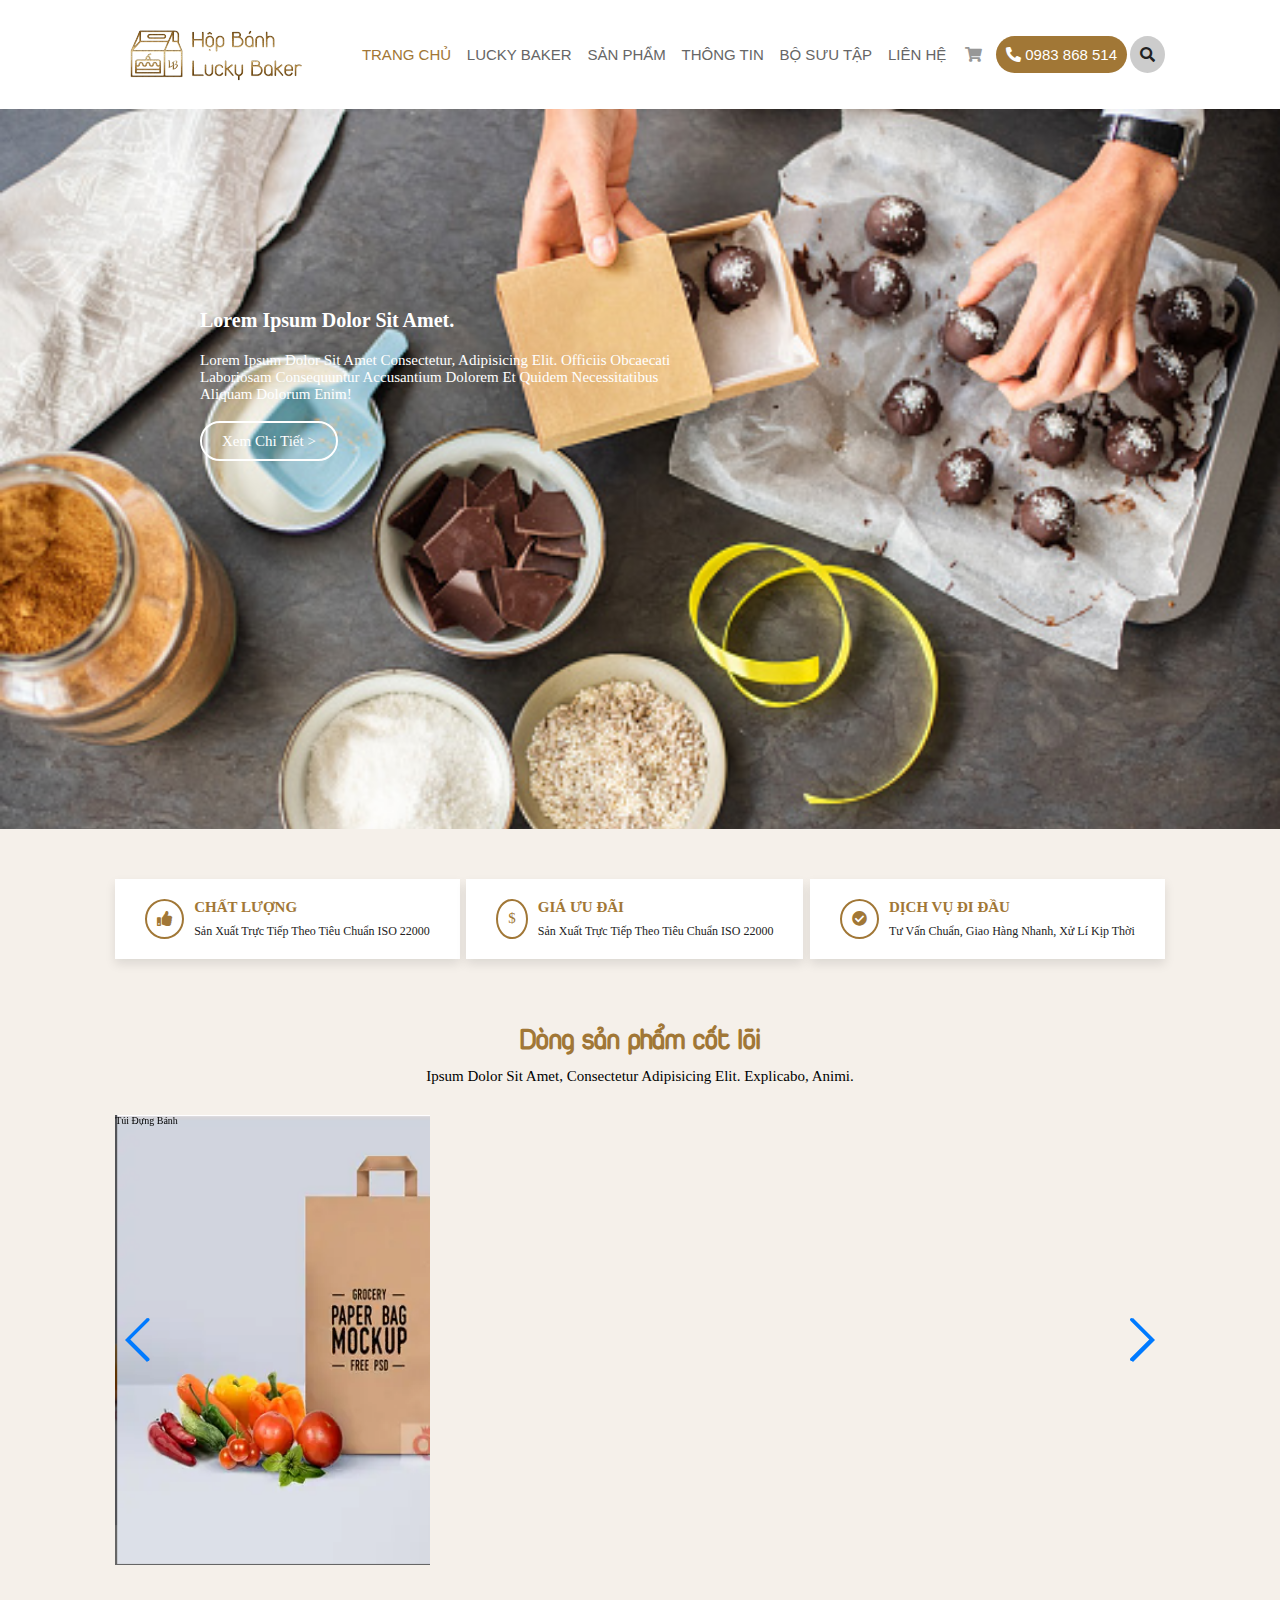
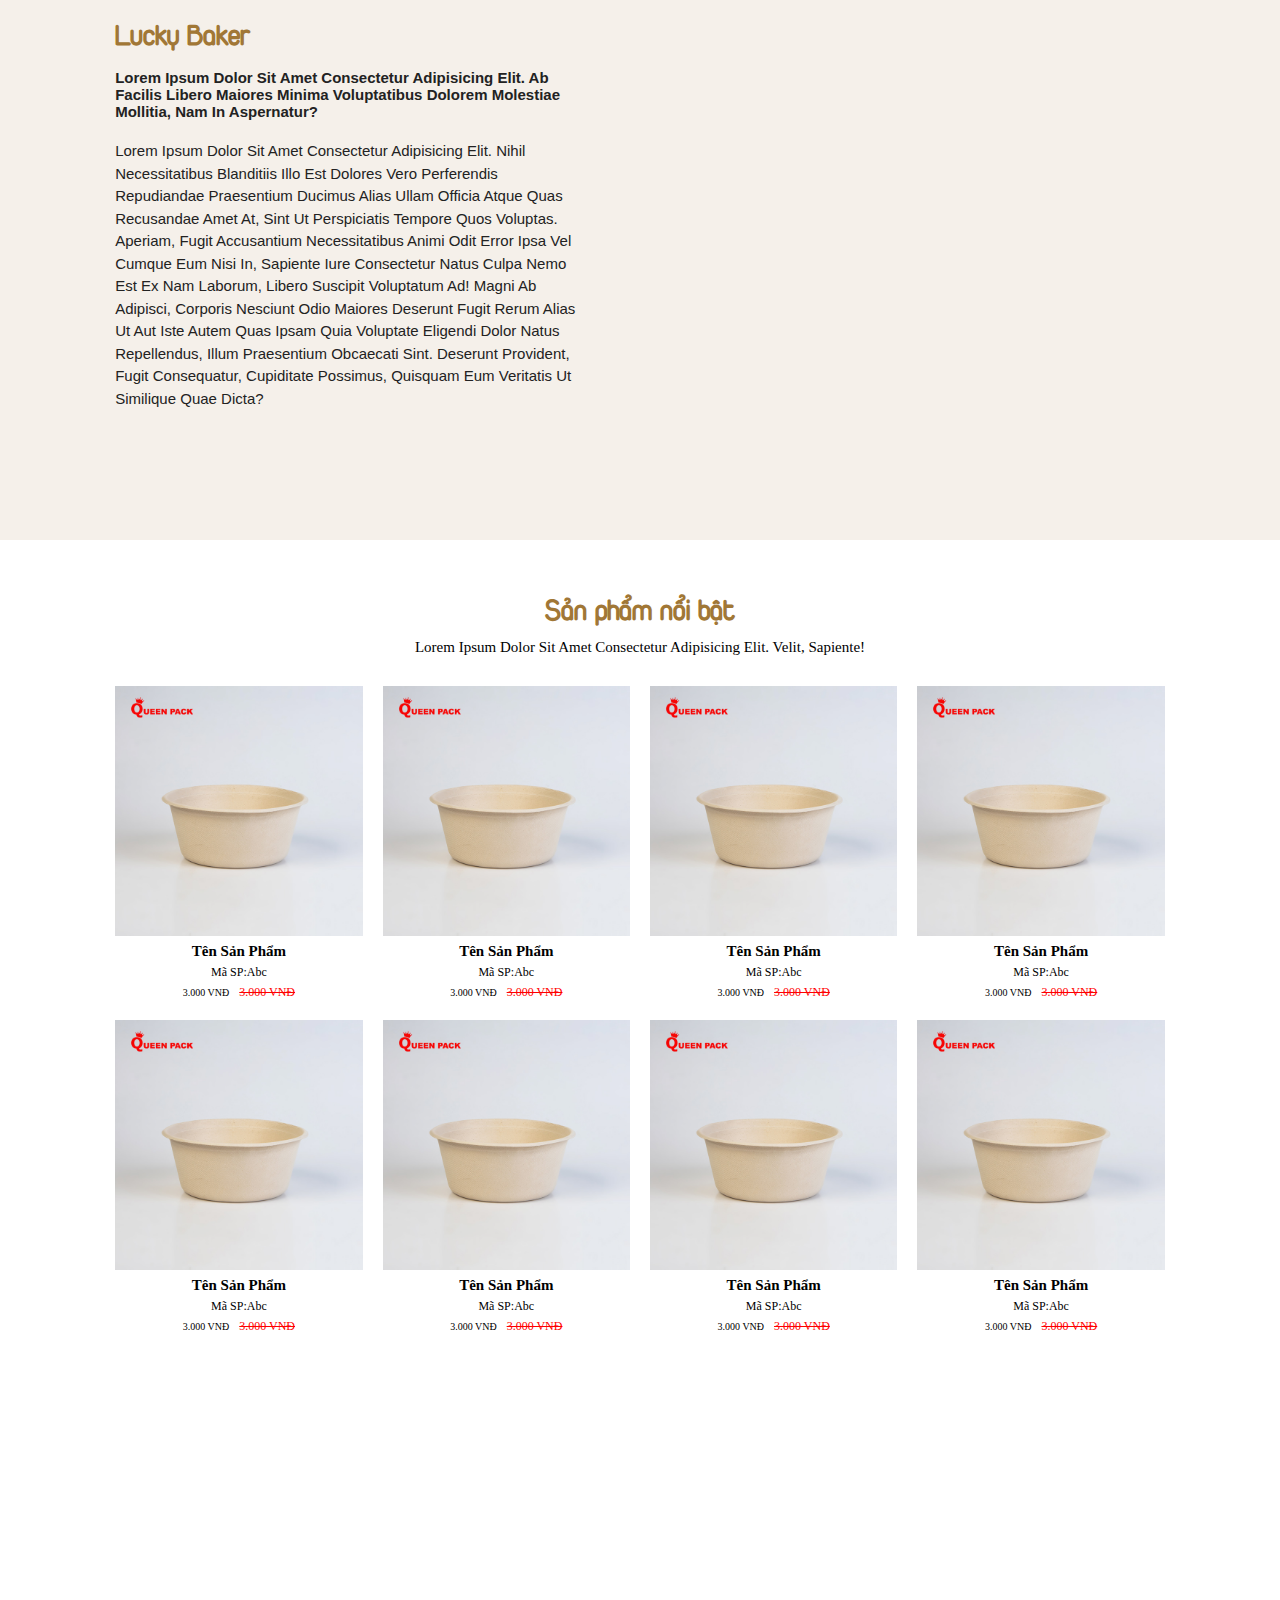
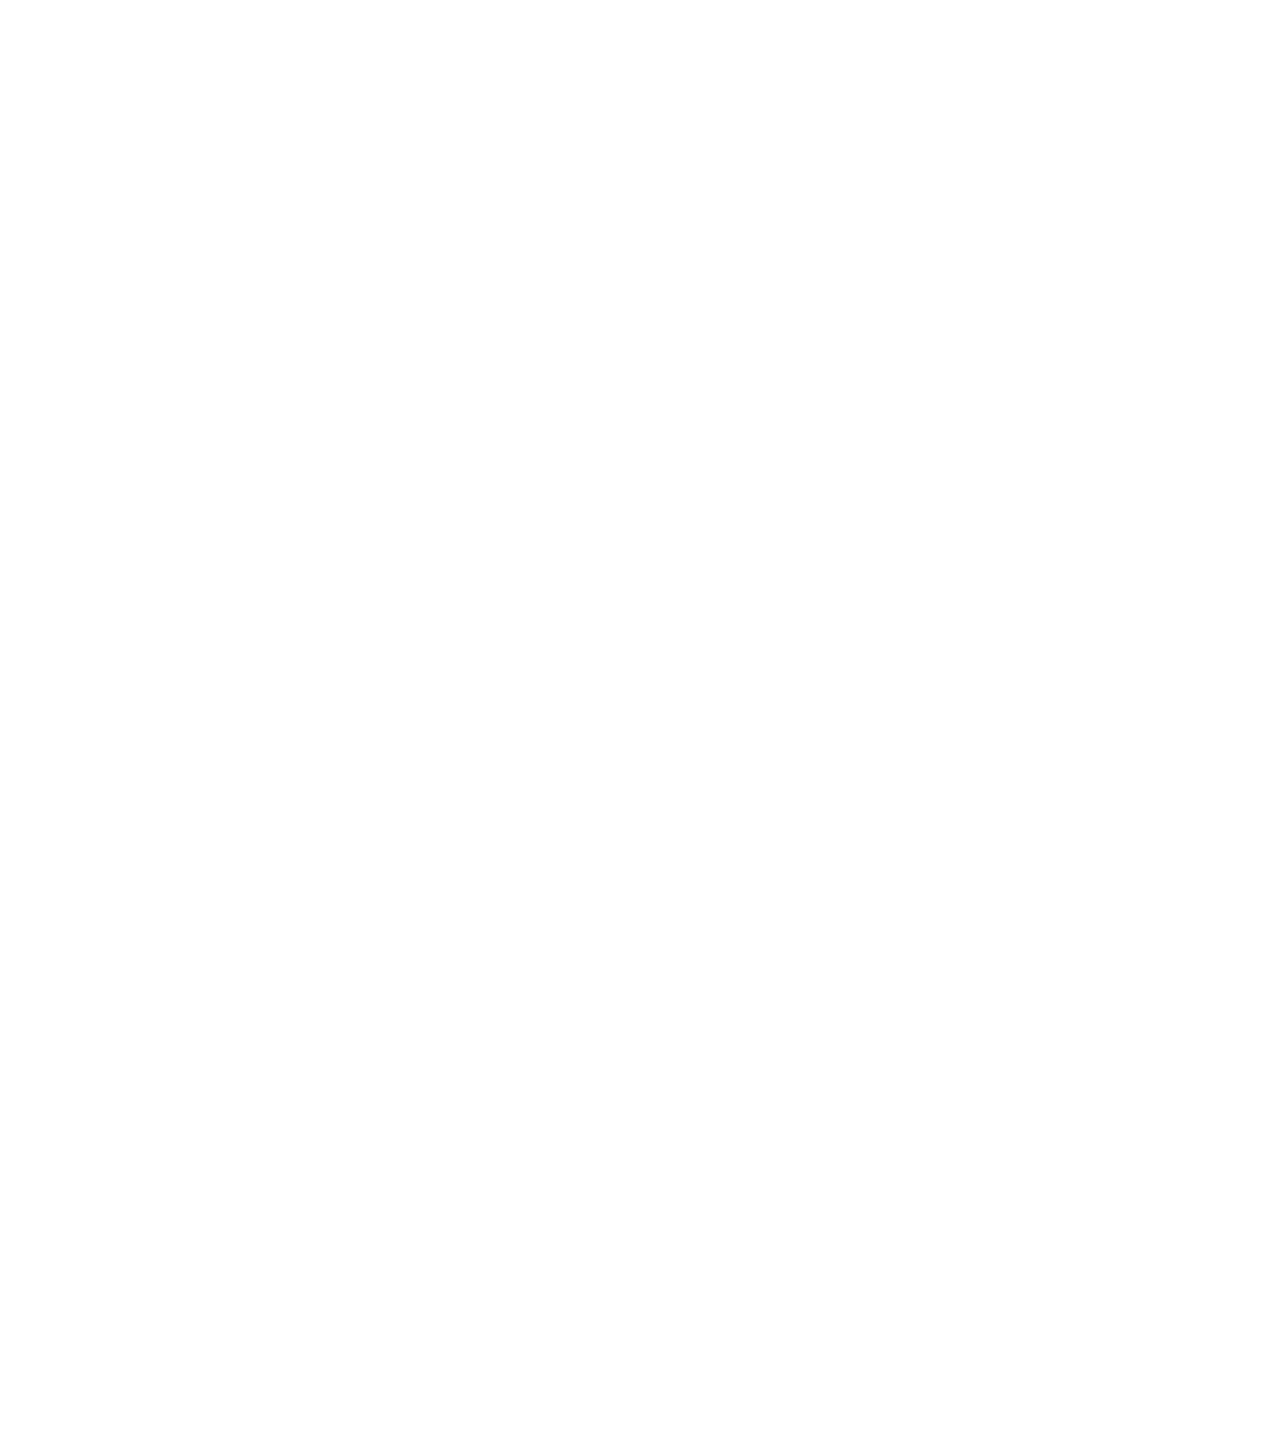
<file: templates/index.html>
<!DOCTYPE html>
<html>

<head>
  <meta charset="utf-8" />
  <title>Hộp bánh Baker Lucky</title>
  <meta name="viewport"
    content="width=device-width, initial-scale=1.0, minimum-scale=1.0, maximum-scale=2.0, user-scalable=yes" />
  <meta name="theme-color" content="#0099ff" />
  <meta http-equiv="Content-Language" content="VN" />
  <meta name="description" content="Hoàng Long" />
  <meta name="keywords" content="" />
  <meta property="og:url" name="og:url" content="" data-app />
  <meta property="og:type" name="og:type" content="website" data-app />
  <meta property="og:description" name="og:description" content="Hoàng Long" data-app />
  <meta property="og:title" name="og:title" content="Hoàng Long" data-app />
  <meta property="og:image" name="og:image" content="http://tonvietphap.24h.co/uploaded/logo/logo.png" data-app />

  <link href="/favicon.png" rel="shortcut icon" />

  <link rel="stylesheet" type="text/css" href="/css/style.css?t=2" />
  <link rel="stylesheet" href="https://unpkg.com/swiper@8/swiper-bundle.min.css" />
  <link rel="stylesheet" type="text/css" href="/css/grid.css" />
  <link rel="stylesheet" type="text/css" href="/css/responsive.css" />
  <link rel="stylesheet" type="text/css" href="/css/swiper.css" />

  <link rel="stylesheet" type="text/css" href="/css/font.css" />
  <link rel="stylesheet" type="text/css" href="/css/fontawesome-5.12.1/css/all.min.css" />
  <link rel="stylesheet" type="text/css" href="/css/jquery.mmenu.all.css" />
  <link rel="stylesheet" href="/css/jquery-ui.css" />
  <script src="/js/jquery-1.10.1.min.js"></script>
  <script src="/js/swiper.min.js"></script>

  <script src="/js/script.js"></script>
  <script src="/js/jquery-ui.min.js"></script>
  <script src="/js/jquery.form.min.js"></script>
  <script src="/js/jquery.mmenu.min.all.js"></script>
</head>

<body>

  <!-- header pc -->
  <section class="header">

    <a href="#" class="logo"><img src="/images/logo.PNG" alt=""></a>

    <nav class="navbar">
      <a href="#home" style="color: #a17736;">Trang chủ</a>
      <a href="#about">Lucky baker</a>
      <a href="#product">Sản phẩm</a>
      <a href="#info">Thông tin</a>
      <a href="#collection">Bộ sưu tập</a>
      <a href="#contact">Liên hệ</a>
    </nav>
    <div class="icon-phone-search">
      <a href="#" class="shopping-cart">
        <i class="fas fa-shopping-cart"></i>
      </a>
      <a href="#" class="phone"><i class="fas fa-phone-alt"></i> 0983 868 514</a>
      <a href="#" class="search"><i class="fas fa-search"></i></a>
    </div>
    <div id="menu-btn" class="fas fa-bars"></div>
  </section>
  <!-- end header pc -->

  <!-- trang chủ section start -->

  <section id="home" class="home">

    <div class="slide" style="background: url(/uploaded/slide_baker.jpg) no-repeat;">
      <div class="content">
        <h3>Lorem ipsum dolor sit amet.</h3>
        <span>Lorem ipsum dolor sit amet consectetur, adipisicing elit. Officiis obcaecati laboriosam consequuntur
          accusantium dolorem et quidem necessitatibus aliquam dolorum enim!</span>
        <div class="c30"></div>
        <div class="home-button">
          <a href="#" class="btn">Xem chi tiết ></a>
        </div>
      </div>
    </div>

  </section>
    <!-- trang chủ section ends -->

  <!-- about section start  -->

  <section id="about" class="about">
    <div class="vote">
      <div class="box">
        <div class="icon">
          <i class="fas fa-thumbs-up"></i>
        </div>
        <div class="content">
          <h3>Chất lượng</h3>
          <span>Sản xuất trực tiếp theo tiêu chuẩn ISO 22000</span>
        </div>
      </div>

      <div class="box">
        <div class="icon">
          <i class="fal fa-usd-circle"  >$</i>
        </div>
        <div class="content">
          <h3>Giá ưu đãi</h3>
          <span>Sản xuất trực tiếp theo tiêu chuẩn ISO 22000</span>
        </div>
      </div>

      <div class="box">
        <div class="icon">
          <i class="fas fa-check-circle"></i>
        </div>
        <div class="content">
          <h3>Dịch vụ đi đầu</h3>
          <span>Tư vấn chuẩn, giao hàng nhanh, xử lí kịp thời</span>
        </div>
      </div>
    </div>

    <div class="c30"></div>
    <div class="c30"></div>
    <div class="product-main">
      <div class="heading">
        <h3>Dòng sản phẩm cốt lõi</h3>
        <span>Ipsum dolor sit amet, consectetur adipisicing elit. Explicabo, animi.</span>
      </div>
      <div class="c30"></div>
      <div class="swiper about-slider">
        <div class="swiper-wrapper">
          <div class="swiper-slide slide">
            <div class="image" style="background: url(/uploaded/about-1.PNG) no-repeat;">
              <span>Túi đựng bánh</span>
            </div>
          </div>

          <div class="swiper-slide slide">
            <div class="image" style="background: url(/uploaded/about-2.PNG) no-repeat;">
              <span>Túi đựng bánh</span>
            </div>
          </div>

          <div class="swiper-slide slide">
            <div class="image" style="background: url(/uploaded/about-3.PNG) no-repeat;">
              <span>Túi đựng bánh</span>
            </div>
          </div>

        </div>
        <div class="swiper-button-next"></div>
        <div class="swiper-button-prev"></div>
      </div>
    </div>

    <div class="c50"></div>
    <div class="lucky-baker">
      <div class="content">
        <h1>Lucky baker</h1>
        <h3>Lorem ipsum dolor sit amet consectetur adipisicing elit. Ab facilis libero maiores minima voluptatibus dolorem molestiae mollitia, nam in aspernatur?</h3>
        <span>Lorem ipsum dolor sit amet consectetur adipisicing elit. Nihil necessitatibus blanditiis illo est dolores vero perferendis repudiandae praesentium ducimus alias ullam officia atque quas recusandae amet at, sint ut perspiciatis tempore quos voluptas. Aperiam, fugit accusantium necessitatibus animi odit error ipsa vel cumque eum nisi in, sapiente iure consectetur natus culpa nemo est ex nam laborum, libero suscipit voluptatum ad! Magni ab adipisci, corporis nesciunt odio maiores deserunt fugit rerum alias ut aut iste autem quas ipsam quia voluptate eligendi dolor natus repellendus, illum praesentium obcaecati sint. Deserunt provident, fugit consequatur, cupiditate possimus, quisquam eum veritatis ut similique quae dicta?</span>
      </div>
      <div class="video">
        <iframe width="560" height="370" src="https://www.youtube.com/embed/4b0EuqTph8w" title="YouTube video player" frameborder="0" allow="accelerometer; autoplay; clipboard-write; encrypted-media; gyroscope; picture-in-picture" allowfullscreen></iframe>
      </div>
    </div>
    <div class="c50"></div>
    <div class="c30"></div>
  </section>

  <!-- about section end -->

<!-- product section start -->

<section id="product" class="product">
  <div class="heading">
    <h3>Sản phẩm nổi bật</h3>
    <span>Lorem ipsum dolor sit amet consectetur adipisicing elit. Velit, sapiente!</span>
  </div>
  <div class="c30"></div>
  <div class="product-container">
    <div class="box">
        <img src="/uploaded/to-ba-mia-850ml-QP-MB-8501.jpg" alt="">
      <div class="content">
        <h3>Tên sản phẩm</h3>
        <span>Mã SP:abc</span>
      </div>
      <div class="price">
        <p>3.000 VNĐ</p>
        <span>3.000 VNĐ</span>
      </div>
    </div>

    <div class="box">
      <img src="/uploaded/to-ba-mia-850ml-QP-MB-8501.jpg" alt="">
    <div class="content">
      <h3>Tên sản phẩm</h3>
      <span>Mã SP:abc</span>
    </div>
    <div class="price">
      <p>3.000 VNĐ</p>
      <span>3.000 VNĐ</span>
    </div>
  </div>

  <div class="box">
    <img src="/uploaded/to-ba-mia-850ml-QP-MB-8501.jpg" alt="">
  <div class="content">
    <h3>Tên sản phẩm</h3>
    <span>Mã SP:abc</span>
  </div>
  <div class="price">
    <p>3.000 VNĐ</p>
    <span>3.000 VNĐ</span>
  </div>
</div>

<div class="box">
  <img src="/uploaded/to-ba-mia-850ml-QP-MB-8501.jpg" alt="">
<div class="content">
  <h3>Tên sản phẩm</h3>
  <span>Mã SP:abc</span>
</div>
<div class="price">
  <p>3.000 VNĐ</p>
  <span>3.000 VNĐ</span>
</div>
</div>

<div class="box">
  <img src="/uploaded/to-ba-mia-850ml-QP-MB-8501.jpg" alt="">
<div class="content">
  <h3>Tên sản phẩm</h3>
  <span>Mã SP:abc</span>
</div>
<div class="price">
  <p>3.000 VNĐ</p>
  <span>3.000 VNĐ</span>
</div>
</div>

<div class="box">
  <img src="/uploaded/to-ba-mia-850ml-QP-MB-8501.jpg" alt="">
<div class="content">
  <h3>Tên sản phẩm</h3>
  <span>Mã SP:abc</span>
</div>
<div class="price">
  <p>3.000 VNĐ</p>
  <span>3.000 VNĐ</span>
</div>
</div>

<div class="box">
  <img src="/uploaded/to-ba-mia-850ml-QP-MB-8501.jpg" alt="">
<div class="content">
  <h3>Tên sản phẩm</h3>
  <span>Mã SP:abc</span>
</div>
<div class="price">
  <p>3.000 VNĐ</p>
  <span>3.000 VNĐ</span>
</div>
</div>

<div class="box">
  <img src="/uploaded/to-ba-mia-850ml-QP-MB-8501.jpg" alt="">
<div class="content">
  <h3>Tên sản phẩm</h3>
  <span>Mã SP:abc</span>
</div>
<div class="price">
  <p>3.000 VNĐ</p>
  <span>3.000 VNĐ</span>
</div>
</div>
  </div>
</section>





<!-- product section end -->




















  <script src="https://unpkg.com/swiper@8/swiper-bundle.min.js"></script>
  <link rel="stylesheet" href="/css/jquery.fancybox.css" />
  <script src="/js/script.js"></script>
  <link rel="stylesheet" href="/css/hover.css" />






</body>

</html>
</file>
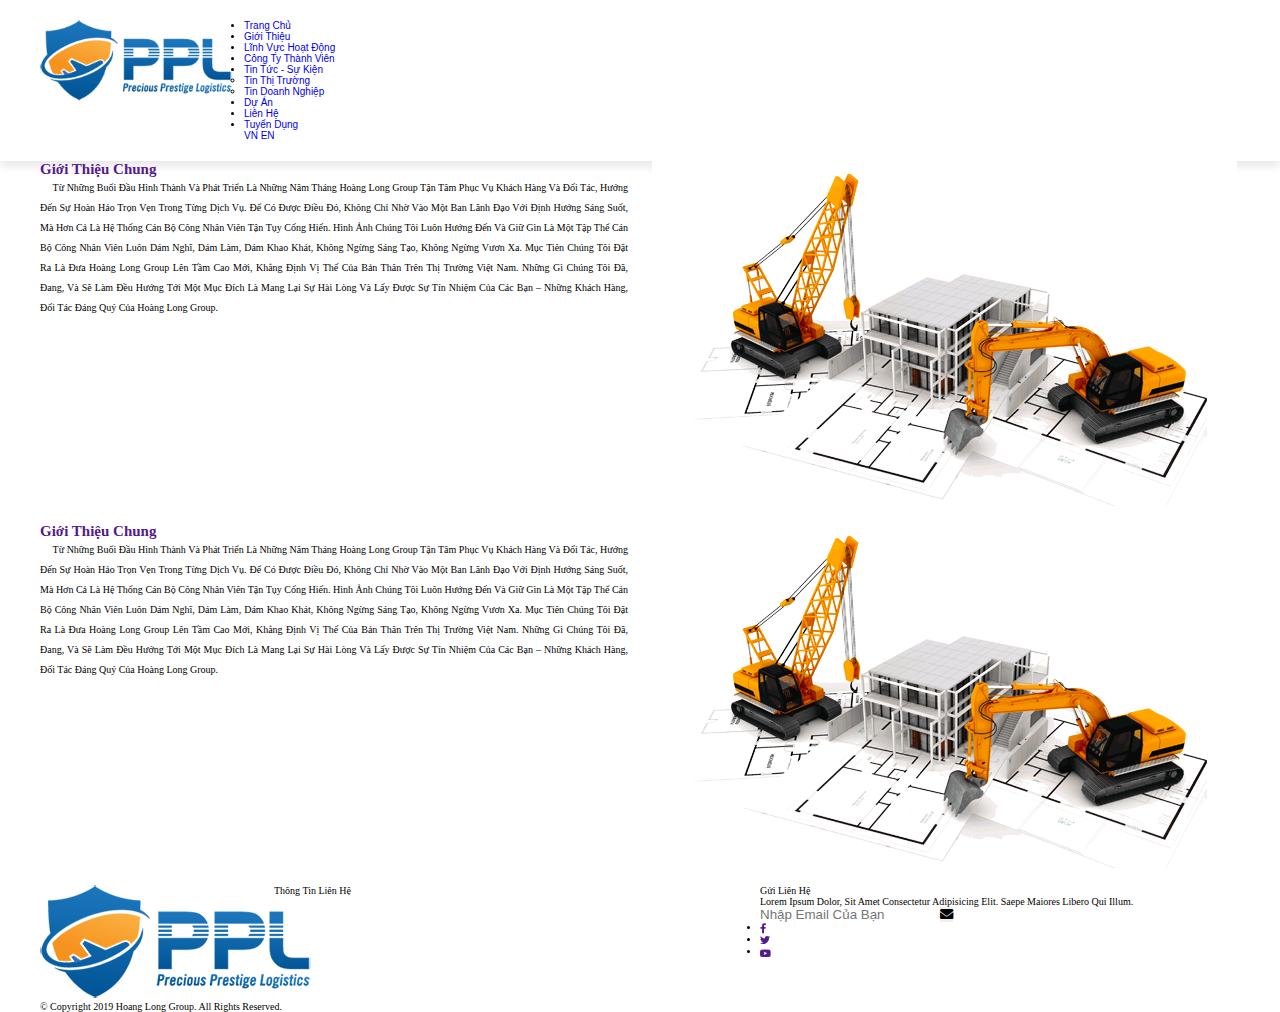
<file: templates/info.html>
<!DOCTYPE html>
<html>

<head>
<meta charset="utf-8" />
<title>Hoàng Long</title>
<meta name="viewport"
   content="width=device-width, initial-scale=1.0, minimum-scale=1.0, maximum-scale=2.0, user-scalable=yes" />
<meta name="theme-color" content="#0099ff" />
<meta http-equiv="Content-Language" content="VN" />
<meta name="description" content="Hoàng Long" />
<meta name="keywords" content="" />
<meta property="og:url" name="og:url" content="" data-app />
<meta property="og:type" name="og:type" content="website" data-app />
<meta property="og:description" name="og:description" content="Hoàng Long" data-app />
<meta property="og:title" name="og:title" content="Hoàng Long" data-app />
<meta property="og:image" name="og:image" content="http://tonvietphap.24h.co/uploaded/logo/logo.png" data-app />

<link href="/favicon.png" rel="shortcut icon" />

<link rel="stylesheet" type="text/css" href="/css/style.css?t=2" />

<link rel="stylesheet" type="text/css" href="/css/grid.css" />
<link rel="stylesheet" type="text/css" href="/css/responsive.css" />
<link rel="stylesheet" type="text/css" href="/css/swiper.css" />

<link rel="stylesheet" type="text/css" href="/css/font.css" />
<link rel="stylesheet" type="text/css" href="/css/fontawesome-5.12.1/css/all.min.css" />
<link rel="stylesheet" type="text/css" href="/css/jquery.mmenu.all.css" />
<link rel="stylesheet" href="/css/jquery-ui.css" />
<script src="/js/jquery-1.10.1.min.js"></script>
<script src="/js/swiper.min.js"></script>

<script src="/js/script.js"></script>
<script src="/js/jquery-ui.min.js"></script>
<script src="/js/jquery.form.min.js"></script>
<script src="/js/jquery.mmenu.min.all.js"></script>
</head>

<body>



<div id="page">





   <!-- header pc -->
   <header class="header hide-on-pad hide-on-tab">
   <div class="grid">

      <div class="flex-container flex-space-between">
         <div class="cell-2-12 flex_align">
         <div class="logo">
            <a href="/">
               <img src="/uploaded/logo/logo.png" alt="LogoSite"
               style="max-width:100%; margin:0 auto"></a>
         </div>
         </div>

         <div class="cell-10-12 flex_align--end">


         <div class="menubar">
            <ul class="nav  hide-on-mobile">


               <li class=" "> <a href="/" class=""><span style="background-image:url()">Trang chủ  </span></a>
               
               
               
               
                  
                  
                  
               </li>
               <li class=" "> <a href="/gioi-thieu/" class=""><span style="background-image:url()">Giới thiệu </span></a>
               
               
               
               
                  <ul class="submnu1" style="display: none;">
                     <li class=""><a href="/gioi-thieu-chung-1/">Giới thiệu chung</a>
                     </li>
                     <li class=""><a href="/chien-luoc-phat-trien/">Chiến lược phát triển</a>
                     </li>
                     <li class=""><a href="/van-hoa-doanh-nghiep/">Văn hoá doanh nghiệp</a>
                     </li>
                     <li class=""><a href="/co-cau-to-chuc/">Cơ cấu tổ chức</a>
                     </li>
                     <li class=""><a href="/ban-lanh-dao/">Ban lãnh đạo</a>
                     </li>
                  </ul>
                  
                  
                  
               </li>
               <li class=" "> <a href="/linh-vuc-hoat-dong/" class=""><span style="background-image:url()">Lĩnh vực hoạt động </span></a>
               
               
               
               
                  <ul class="submnu1" style="display: none;">
                     <li class=""><a href="/phat-trien-dien-nang/">Phát triển điện năng</a>
                     </li>
                     <li class=""><a href="/dau-tu-bat-dong-san/">Đầu tư Bất động sản</a>
                     </li>
                     <li class=""><a href="/dich-vu-khach-san/">Dịch vụ khách sạn</a>
                     </li>
                  </ul>
                  
                  
                  
               </li>
               <li class=""> <a href="/cong-ty-thanh-vien/" class=""><span style="background-image:url()">Công ty thành viên </span></a>
               
               
               
               
                  
                  
                  
               </li>
               <li class=" "> <a href="/tin-tuc-su-kien/" class=""><span style="background-image:url()">Tin tức - Sự kiện </span></a>
               
               
               
               
                  <ul class="submnu1">
                     <li class=""><a href="/tin-thi-truong/">Tin thị trường</a>
                     </li>
                     <li class=""><a href="/tin-doanh-nghiep/">Tin doanh nghiệp</a>
                     </li>
                  </ul>
                  
                  
                  
               </li>
               <li class=" "> <a href="/du-an-dau-tu/" class=""><span style="background-image:url()">Dự án </span></a>
               
               
               
               
                  <ul class="submnu1" style="display: none;">
                     <li class=""><a href="/du-an-da-thuc-hien/">Dự án đã thực hiện</a>
                     </li>
                     <li class=""><a href="/du-an-dau-tu-1/">Dự án đầu tư</a>
                     </li>
                     <li class=""><a href="/du-an-dang-thuc-hien/">Dự án đang thực hiện</a>
                     </li>
                  </ul>
                  
                  
                  
               </li>
               <li class=" "> <a href="/lien-he/" class=""><span style="background-image:url()">Liên hệ </span></a>
               
               
               
               
                  
                  
                  
               </li>
               <li class=""> <a href="/tuyen-dung-1/" class=""><span style="background-image:url()">Tuyển dụng </span></a>
               
               
               
               
                  
                  
                  
               </li>
               </ul>

            <div class="c"></div>
         </div>


         <div class="lang">
            <a href="/" class="vi">VN</a>
            <a href="/en/" class="en">EN</a>
         </div>

         </div>
      </div>
   </div>
   <div class="c"></div>
   </header>
   <!-- end header pc -->
   









   <!-- content -->
   <div class="content">
      <div class="info-wrapper">

         <div class="info-count">
            <div class="grid">
               <div class="flex-container">
                  <div class="cell-1-2 tab-cell-1-1">
                     <h2 class="info-title">
                        <a href="">Giới thiệu chung</a>
                     </h2>

                     <div class="intro-cat-page">
                        <div style="text-align: justify;"><span style="line-height:2;">&nbsp; &nbsp; &nbsp;Từ những buổi đầu hình thành và phát triển là những năm tháng Hoàng Long Group tận tâm phục vụ khách hàng và đối tác, hướng đến sự hoàn hảo trọn vẹn trong từng dịch vụ. Để có được điều đó, không chỉ nhờ vào một Ban lãnh đạo với định hướng sáng suốt, mà hơn cả là hệ thống cán bộ công nhân viên tận tụy cống hiến. Hình ảnh chúng tôi luôn hướng đến và giữ gìn là một tập thể cán bộ công nhân viên luôn dám nghĩ, dám làm, dám khao khát, không ngừng sáng tạo, không ngừng vươn xa. Mục tiên chúng tôi đặt ra là đưa Hoàng Long Group lên tầm cao mới, khẳng định vị thế của bản thân trên thị trường Việt Nam. Những gì chúng tôi đã, đang, và sẽ làm đều hướng tới một mục đích là mang lại sự hài lòng và lấy được sự tín nhiệm của các bạn – những khách hàng, đối tác đáng quý của Hoàng Long Group.&nbsp; &nbsp;</span></div>
                     </div>
                  </div>
                  <div class="cell-1-2 tab-cell-1-1">
                     <div class="img-page">
                        <a href="" class="hvr-grow">
                           <img src="/uploaded/gioi-thieu/info-1.png" alt="">
                        </a>
                     </div>
                  </div>
               </div>
            </div>
         </div>

         <div class="info-count">
            <div class="grid">
               <div class="flex-container">
                  <div class="cell-1-2 tab-cell-1-1">
                     <h2 class="info-title">
                        <a href="">Giới thiệu chung</a>
                     </h2>

                     <div class="intro-cat-page">
                        <div style="text-align: justify;"><span style="line-height:2;">&nbsp; &nbsp; &nbsp;Từ những buổi đầu hình thành và phát triển là những năm tháng Hoàng Long Group tận tâm phục vụ khách hàng và đối tác, hướng đến sự hoàn hảo trọn vẹn trong từng dịch vụ. Để có được điều đó, không chỉ nhờ vào một Ban lãnh đạo với định hướng sáng suốt, mà hơn cả là hệ thống cán bộ công nhân viên tận tụy cống hiến. Hình ảnh chúng tôi luôn hướng đến và giữ gìn là một tập thể cán bộ công nhân viên luôn dám nghĩ, dám làm, dám khao khát, không ngừng sáng tạo, không ngừng vươn xa. Mục tiên chúng tôi đặt ra là đưa Hoàng Long Group lên tầm cao mới, khẳng định vị thế của bản thân trên thị trường Việt Nam. Những gì chúng tôi đã, đang, và sẽ làm đều hướng tới một mục đích là mang lại sự hài lòng và lấy được sự tín nhiệm của các bạn – những khách hàng, đối tác đáng quý của Hoàng Long Group.&nbsp; &nbsp;</span></div>
                     </div>
                  </div>
                  <div class="cell-1-2 tab-cell-1-1">
                     <div class="img-page">
                        <a href="" class="hvr-grow">
                           <img src="/uploaded/gioi-thieu/info-1.png" alt="" width="100%">
                        </a>
                     </div>
                  </div>
               </div>
            </div>
         </div>
      </div>
   </div>
   <!-- end content -->


   <div class="c"></div>

   <!-- footer -->
   <footer class="footer">
   <div class="footer-main">
      <div class="grid">
         <div class="flex-container">
         <div class="cell-1-5 tab-cell-1-1">
            <div class="logo-footer">
               <img src="/uploaded/logo/logo.png" alt="">
            </div>
         </div>

         <div class="cell-2-5 tab-cell-1-1">
            <div class="footer-block">
               <div class="footer-title footer-title-mobile" rel="ct">
               Thông tin liên hệ
               </div>
            </div>
         </div>

         <div class="cell-2-5 tab-cell-1-1">
            <div class="footer-block">
               <div class="footer-title footer-title-mobile" rel="ct">
               Gửi liên hệ
               </div>
               <div class="footer-intro">
               Lorem ipsum dolor, sit amet consectetur adipisicing elit. Saepe maiores libero qui illum.
               </div>
               <form action="" method="post" class="sendmail__frm">

               <input type="text" name="newsletter" class="sendmail__input" placeholder="Nhập email của bạn">

               <button type="submit" name="addnewsletter" value="save" class="sendmail__btn">
                  <i class="fas fa-envelope"></i>
               </button>
               </form>


               <ul class="footer-social">
               <li>
                  <a href="" class="footer-social__item hvr-float">
                     <i class="fab fa-facebook-f"></i>
                  </a>
               </li>
               <li>
                  <a href="" class="footer-social__item hvr-float">
                     <i class="fab fa-twitter"></i>
                  </a>
               </li>
               <li>
                  <a href="" class="footer-social__item hvr-float">
                     <i class="fab fa-youtube"></i>
                  </a>
               </li>
               </ul>


            </div>
         </div>
         </div>
      </div>
   </div>

   <div class="footer-copyright">
      <div class="grid">
   © Copyright 2019 Hoang Long Group. All rights reserved.
      </div>
   </div>

   </footer>
   <!-- end footer -->
</div>


<link rel="stylesheet" href="/css/jquery.fancybox.css" />
<script src="/js/jquery.fancybox.js"></script>
<link rel="stylesheet" href="/css/hover.css" />






</body>

</html>
</file>
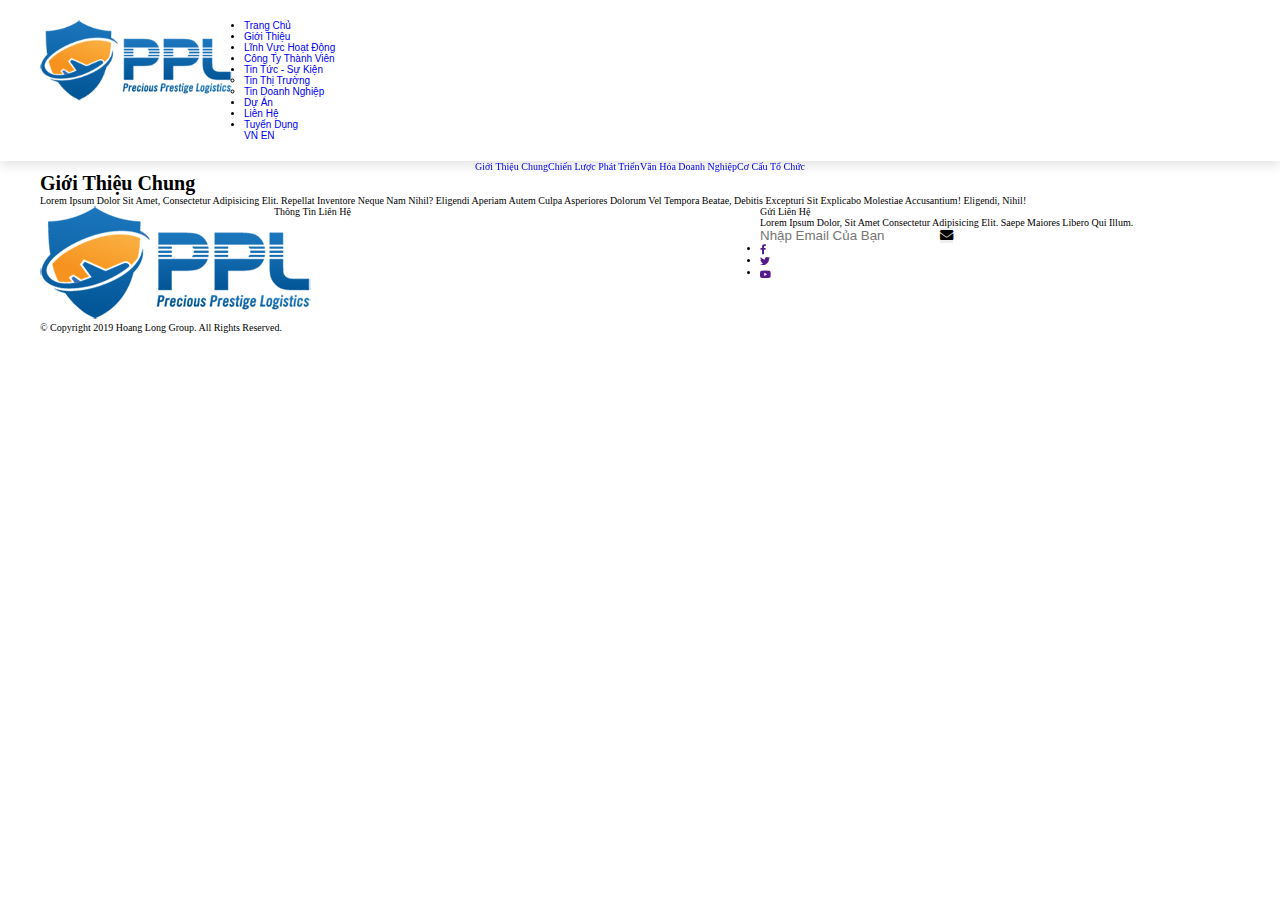
<file: templates/info_detail.html>
<!DOCTYPE html>
<html>

<head>
<meta charset="utf-8" />
<title>Hoàng Long</title>
<meta name="viewport"
   content="width=device-width, initial-scale=1.0, minimum-scale=1.0, maximum-scale=2.0, user-scalable=yes" />
<meta name="theme-color" content="#0099ff" />
<meta http-equiv="Content-Language" content="VN" />
<meta name="description" content="Hoàng Long" />
<meta name="keywords" content="" />
<meta property="og:url" name="og:url" content="" data-app />
<meta property="og:type" name="og:type" content="website" data-app />
<meta property="og:description" name="og:description" content="Hoàng Long" data-app />
<meta property="og:title" name="og:title" content="Hoàng Long" data-app />
<meta property="og:image" name="og:image" content="http://tonvietphap.24h.co/uploaded/logo/logo.png" data-app />

<link href="/favicon.png" rel="shortcut icon" />

<link rel="stylesheet" type="text/css" href="/css/style.css?t=2" />

<link rel="stylesheet" type="text/css" href="/css/grid.css" />
<link rel="stylesheet" type="text/css" href="/css/responsive.css" />
<link rel="stylesheet" type="text/css" href="/css/swiper.css" />

<link rel="stylesheet" type="text/css" href="/css/font.css" />
<link rel="stylesheet" type="text/css" href="/css/fontawesome-5.12.1/css/all.min.css" />
<link rel="stylesheet" type="text/css" href="/css/jquery.mmenu.all.css" />
<link rel="stylesheet" href="/css/jquery-ui.css" />
<script src="/js/jquery-1.10.1.min.js"></script>
<script src="/js/swiper.min.js"></script>

<script src="/js/script.js"></script>
<script src="/js/jquery-ui.min.js"></script>
<script src="/js/jquery.form.min.js"></script>
<script src="/js/jquery.mmenu.min.all.js"></script>
</head>

<body>



<div id="page">





   <!-- header pc -->
   <header class="header hide-on-pad hide-on-tab">
   <div class="grid">

      <div class="flex-container flex-space-between">
         <div class="cell-2-12 flex_align">
         <div class="logo">
            <a href="/">
               <img src="/uploaded/logo/logo.png" alt="LogoSite"
               style="max-width:100%; margin:0 auto"></a>
         </div>
         </div>

         <div class="cell-10-12 flex_align--end">


         <div class="menubar">
            <ul class="nav  hide-on-mobile">


               <li class=" "> <a href="/" class=""><span style="background-image:url()">Trang chủ  </span></a>
               
               
               
               
                  
                  
                  
               </li>
               <li class=" "> <a href="/gioi-thieu/" class=""><span style="background-image:url()">Giới thiệu </span></a>
               
               
               
               
                  <ul class="submnu1" style="display: none;">
                     <li class=""><a href="/gioi-thieu-chung-1/">Giới thiệu chung</a>
                     </li>
                     <li class=""><a href="/chien-luoc-phat-trien/">Chiến lược phát triển</a>
                     </li>
                     <li class=""><a href="/van-hoa-doanh-nghiep/">Văn hoá doanh nghiệp</a>
                     </li>
                     <li class=""><a href="/co-cau-to-chuc/">Cơ cấu tổ chức</a>
                     </li>
                     <li class=""><a href="/ban-lanh-dao/">Ban lãnh đạo</a>
                     </li>
                  </ul>
                  
                  
                  
               </li>
               <li class=" "> <a href="/linh-vuc-hoat-dong/" class=""><span style="background-image:url()">Lĩnh vực hoạt động </span></a>
               
               
               
               
                  <ul class="submnu1" style="display: none;">
                     <li class=""><a href="/phat-trien-dien-nang/">Phát triển điện năng</a>
                     </li>
                     <li class=""><a href="/dau-tu-bat-dong-san/">Đầu tư Bất động sản</a>
                     </li>
                     <li class=""><a href="/dich-vu-khach-san/">Dịch vụ khách sạn</a>
                     </li>
                  </ul>
                  
                  
                  
               </li>
               <li class=""> <a href="/cong-ty-thanh-vien/" class=""><span style="background-image:url()">Công ty thành viên </span></a>
               
               
               
               
                  
                  
                  
               </li>
               <li class=" "> <a href="/tin-tuc-su-kien/" class=""><span style="background-image:url()">Tin tức - Sự kiện </span></a>
               
               
               
               
                  <ul class="submnu1">
                     <li class=""><a href="/tin-thi-truong/">Tin thị trường</a>
                     </li>
                     <li class=""><a href="/tin-doanh-nghiep/">Tin doanh nghiệp</a>
                     </li>
                  </ul>
                  
                  
                  
               </li>
               <li class=" "> <a href="/du-an-dau-tu/" class=""><span style="background-image:url()">Dự án </span></a>
               
               
               
               
                  <ul class="submnu1" style="display: none;">
                     <li class=""><a href="/du-an-da-thuc-hien/">Dự án đã thực hiện</a>
                     </li>
                     <li class=""><a href="/du-an-dau-tu-1/">Dự án đầu tư</a>
                     </li>
                     <li class=""><a href="/du-an-dang-thuc-hien/">Dự án đang thực hiện</a>
                     </li>
                  </ul>
                  
                  
                  
               </li>
               <li class=" "> <a href="/lien-he/" class=""><span style="background-image:url()">Liên hệ </span></a>
               
               
               
               
                  
                  
                  
               </li>
               <li class=""> <a href="/tuyen-dung-1/" class=""><span style="background-image:url()">Tuyển dụng </span></a>
               
               
               
               
                  
                  
                  
               </li>
               </ul>

            <div class="c"></div>
         </div>


         <div class="lang">
            <a href="/" class="vi">VN</a>
            <a href="/en/" class="en">EN</a>
         </div>

         </div>
      </div>
   </div>
   <div class="c"></div>
   </header>
   <!-- end header pc -->
   









   <!-- content -->
   <div class="content">
      <div class="menutab-info hide-on-pad hide-on-tab">
         <div class="menutab">

            <div class="flex-container flex-centered">
      
               <div class="menutab-item hvr-float-shadow actived ">
                  <a class="" href="/jp/グローバルネットワーク/">Giới thiệu chung</a>
               </div>
               <div class="menutab-item hvr-float-shadow  ">
                  <a class="" href="/jp/日本/">Chiến lược phát triển</a>
               </div>
      
               <div class="menutab-item hvr-float-shadow  ">
                  <a class="" href="/jp/米州/">Văn hóa doanh nghiệp</a>
               </div>

               <div class="menutab-item hvr-float-shadow  ">
                  <a class="" href="/jp/米州/">Cơ cấu tổ chức</a>
               </div>
            </div>
         </div>
      </div>

      <div class="info-wrapper">
         <div class="grid">
            <div class="inner-page-info">
               <h1 class="title-page">
                  Giới thiệu chung
               </h1>
               <div class="line-w line--blue">
                  <span></span>
                  <span></span>
                  <span></span>
                </div>

               <div class="content-detail">
                  Lorem ipsum dolor sit amet, consectetur adipisicing elit. Repellat inventore neque nam nihil? Eligendi aperiam autem culpa asperiores dolorum vel tempora beatae, debitis excepturi sit explicabo molestiae accusantium! Eligendi, nihil!

               </div>
            </div>
         </div>
      </div>
   </div>
   <!-- end content -->


   <div class="c"></div>

   <!-- footer -->
   <footer class="footer">
   <div class="footer-main">
      <div class="grid">
         <div class="flex-container">
         <div class="cell-1-5 tab-cell-1-1">
            <div class="logo-footer">
               <img src="/uploaded/logo/logo.png" alt="">
            </div>
         </div>

         <div class="cell-2-5 tab-cell-1-1">
            <div class="footer-block">
               <div class="footer-title footer-title-mobile" rel="ct">
               Thông tin liên hệ
               </div>
            </div>
         </div>

         <div class="cell-2-5 tab-cell-1-1">
            <div class="footer-block">
               <div class="footer-title footer-title-mobile" rel="ct">
               Gửi liên hệ
               </div>
               <div class="footer-intro">
               Lorem ipsum dolor, sit amet consectetur adipisicing elit. Saepe maiores libero qui illum.
               </div>
               <form action="" method="post" class="sendmail__frm">

               <input type="text" name="newsletter" class="sendmail__input" placeholder="Nhập email của bạn">

               <button type="submit" name="addnewsletter" value="save" class="sendmail__btn">
                  <i class="fas fa-envelope"></i>
               </button>
               </form>


               <ul class="footer-social">
               <li>
                  <a href="" class="footer-social__item hvr-float">
                     <i class="fab fa-facebook-f"></i>
                  </a>
               </li>
               <li>
                  <a href="" class="footer-social__item hvr-float">
                     <i class="fab fa-twitter"></i>
                  </a>
               </li>
               <li>
                  <a href="" class="footer-social__item hvr-float">
                     <i class="fab fa-youtube"></i>
                  </a>
               </li>
               </ul>


            </div>
         </div>
         </div>
      </div>
   </div>

   <div class="footer-copyright">
      <div class="grid">
   © Copyright 2019 Hoang Long Group. All rights reserved.
      </div>
   </div>

   </footer>
   <!-- end footer -->
</div>


<link rel="stylesheet" href="/css/jquery.fancybox.css" />
<script src="/js/jquery.fancybox.js"></script>
<link rel="stylesheet" href="/css/hover.css" />






</body>

</html>
</file>
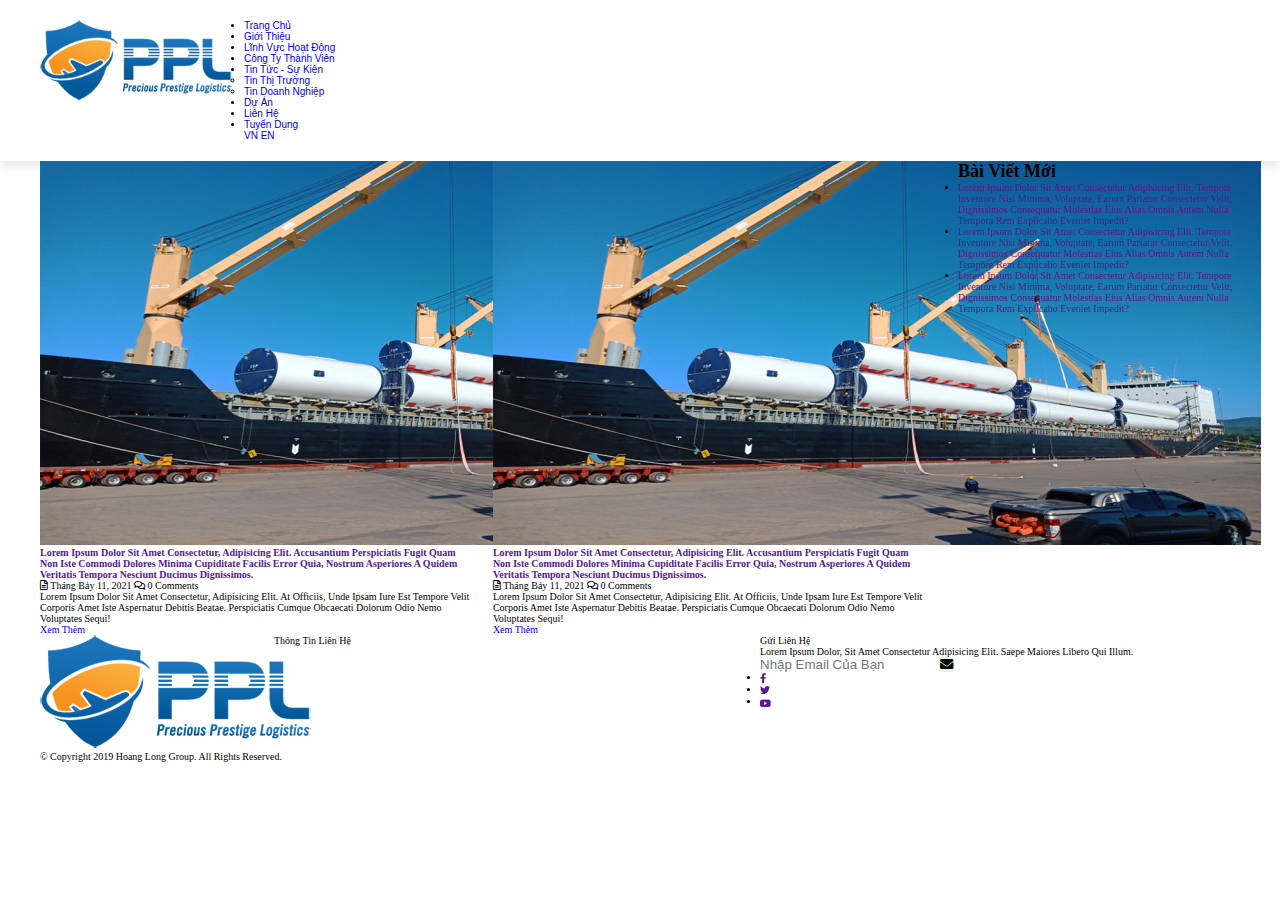
<file: templates/news.html>
<!DOCTYPE html>
<html>

<head>
<meta charset="utf-8" />
<title>Hoàng Long</title>
<meta name="viewport"
   content="width=device-width, initial-scale=1.0, minimum-scale=1.0, maximum-scale=2.0, user-scalable=yes" />
<meta name="theme-color" content="#0099ff" />
<meta http-equiv="Content-Language" content="VN" />
<meta name="description" content="Hoàng Long" />
<meta name="keywords" content="" />
<meta property="og:url" name="og:url" content="" data-app />
<meta property="og:type" name="og:type" content="website" data-app />
<meta property="og:description" name="og:description" content="Hoàng Long" data-app />
<meta property="og:title" name="og:title" content="Hoàng Long" data-app />
<meta property="og:image" name="og:image" content="http://tonvietphap.24h.co/uploaded/logo/logo.png" data-app />

<link href="/favicon.png" rel="shortcut icon" />

<link rel="stylesheet" type="text/css" href="/css/style.css?t=2"/>

<link rel="stylesheet" type="text/css" href="/css/grid.css"/>
<link rel="stylesheet" type="text/css" href="/css/responsive.css"/>
<link rel="stylesheet" type="text/css" href="/css/swiper.css"/>

<link rel="stylesheet" type="text/css" href="/css/font.css" />
<link rel="stylesheet" type="text/css" href="/css/fontawesome-5.12.1/css/all.min.css" />
<link rel="stylesheet" type="text/css" href="/css/jquery.mmenu.all.css" />
<link rel="stylesheet" href="/css/jquery-ui.css" />
<script src="/js/jquery-1.10.1.min.js"></script>
<script src="/js/swiper.min.js"></script>

<script src="/js/script.js"></script>
<script src="/js/jquery-ui.min.js"></script>
<script src="/js/jquery.form.min.js"></script>
<script src="/js/jquery.mmenu.min.all.js"></script>
</head>

<body>



<div id="page">





   <!-- header pc -->
   <header class="header hide-on-pad hide-on-tab">
   <div class="grid">

      <div class="flex-container flex-space-between">
         <div class="cell-2-12 flex_align">
         <div class="logo">
            <a href="/">
               <img src="/uploaded/logo/logo.png" alt="LogoSite"
               style="max-width:100%; margin:0 auto"></a>
         </div>
         </div>

         <div class="cell-10-12 flex_align--end">


         <div class="menubar">
            <ul class="nav  hide-on-mobile">


               <li class=" "> <a href="/" class=""><span style="background-image:url()">Trang chủ  </span></a>
               
               
               
               
                  
                  
                  
               </li>
               <li class=" "> <a href="/gioi-thieu/" class=""><span style="background-image:url()">Giới thiệu </span></a>
               
               
               
               
                  <ul class="submnu1" style="display: none;">
                     <li class=""><a href="/gioi-thieu-chung-1/">Giới thiệu chung</a>
                     </li>
                     <li class=""><a href="/chien-luoc-phat-trien/">Chiến lược phát triển</a>
                     </li>
                     <li class=""><a href="/van-hoa-doanh-nghiep/">Văn hoá doanh nghiệp</a>
                     </li>
                     <li class=""><a href="/co-cau-to-chuc/">Cơ cấu tổ chức</a>
                     </li>
                     <li class=""><a href="/ban-lanh-dao/">Ban lãnh đạo</a>
                     </li>
                  </ul>
                  
                  
                  
               </li>
               <li class=" "> <a href="/linh-vuc-hoat-dong/" class=""><span style="background-image:url()">Lĩnh vực hoạt động </span></a>
               
               
               
               
                  <ul class="submnu1" style="display: none;">
                     <li class=""><a href="/phat-trien-dien-nang/">Phát triển điện năng</a>
                     </li>
                     <li class=""><a href="/dau-tu-bat-dong-san/">Đầu tư Bất động sản</a>
                     </li>
                     <li class=""><a href="/dich-vu-khach-san/">Dịch vụ khách sạn</a>
                     </li>
                  </ul>
                  
                  
                  
               </li>
               <li class=""> <a href="/cong-ty-thanh-vien/" class=""><span style="background-image:url()">Công ty thành viên </span></a>
               
               
               
               
                  
                  
                  
               </li>
               <li class=" "> <a href="/tin-tuc-su-kien/" class=""><span style="background-image:url()">Tin tức - Sự kiện </span></a>
               
               
               
               
                  <ul class="submnu1">
                     <li class=""><a href="/tin-thi-truong/">Tin thị trường</a>
                     </li>
                     <li class=""><a href="/tin-doanh-nghiep/">Tin doanh nghiệp</a>
                     </li>
                  </ul>
                  
                  
                  
               </li>
               <li class=" "> <a href="/du-an-dau-tu/" class=""><span style="background-image:url()">Dự án </span></a>
               
               
               
               
                  <ul class="submnu1" style="display: none;">
                     <li class=""><a href="/du-an-da-thuc-hien/">Dự án đã thực hiện</a>
                     </li>
                     <li class=""><a href="/du-an-dau-tu-1/">Dự án đầu tư</a>
                     </li>
                     <li class=""><a href="/du-an-dang-thuc-hien/">Dự án đang thực hiện</a>
                     </li>
                  </ul>
                  
                  
                  
               </li>
               <li class=" "> <a href="/lien-he/" class=""><span style="background-image:url()">Liên hệ </span></a>
               
               
               
               
                  
                  
                  
               </li>
               <li class=""> <a href="/tuyen-dung-1/" class=""><span style="background-image:url()">Tuyển dụng </span></a>
               
               
               
               
                  
                  
                  
               </li>
               </ul>

            <div class="c"></div>
         </div>


         <div class="lang">
            <a href="/" class="vi">VN</a>
            <a href="/en/" class="en">EN</a>
         </div>

         </div>
      </div>
   </div>
   <div class="c"></div>
   </header>
   <!-- end header pc -->
   









   <!-- content -->
   <div class="content">
      <div class="news-wrapper">
         <div class="grid">
            <div class="flex-container">
               <div class="cell-3-4 tab-cell-1-1">
                  <div class="news-list">
                     <div class="flex-container">
                        <div class="cell-1-2 tab-cell-1-1">
                           <div class="news-item">
                              <a href="">
                                 <img src="/uploaded/tin-tuc/tintuc-1.png" alt="">
                              </a>
                              <h4 class="news-item__name text-line-2">
                                 <a href="">
                                    Lorem ipsum dolor sit amet consectetur, adipisicing elit. Accusantium perspiciatis fugit quam non iste commodi dolores minima cupiditate facilis error quia, nostrum asperiores a quidem veritatis tempora nesciunt ducimus dignissimos.
                                 </a>
                              </h4>

                              <div class="recent-news-meta">
                                 <span class="post-date"><i class="far fa-file-alt"></i> Tháng Bảy 11, 2021</span>
                                 <span class="comments-link"><i class="far fa-comments"></i> 0 Comments</span>
                              </div>


                              <div class="news-item__intro text-line-2">
                                 Lorem ipsum dolor sit amet consectetur, adipisicing elit. At officiis, unde ipsam iure est tempore velit corporis amet iste aspernatur debitis beatae. Perspiciatis cumque obcaecati dolorum odio nemo voluptates sequi!
                              </div>

                              <a href="/goi-caremax-diamond/goi-ceramax-diamond-xe-4-cho.html" class="button-all-site button-all-site--product">

                                 Xem thêm
                                 <span class="btnborder btnborder-top-left"></span>
                                 <span class="btnborder btnborder-top-right"></span>
                                 <span class="btnborder btnborder-right"></span>
                                 <span class="btnborder btnborder-bottom-right"></span>
                                 <span class="btnborder btnborder-bottom-left"></span>
                                 <span class="btnborder btnborder-left"></span>
                              </a>

                           </div>
                        </div>
                        <div class="cell-1-2 tab-cell-1-1">
                           <div class="news-item">
                              <a href="">
                                 <img src="/uploaded/tin-tuc/tintuc-1.png" alt="">
                              </a>
                              <h4 class="news-item__name text-line-2">
                                 <a href="">
                                    Lorem ipsum dolor sit amet consectetur, adipisicing elit. Accusantium perspiciatis fugit quam non iste commodi dolores minima cupiditate facilis error quia, nostrum asperiores a quidem veritatis tempora nesciunt ducimus dignissimos.
                                 </a>
                              </h4>

                              <div class="recent-news-meta">
                                 <span class="post-date"><i class="far fa-file-alt"></i> Tháng Bảy 11, 2021</span>
                                 <span class="comments-link"><i class="far fa-comments"></i> 0 Comments</span>
                              </div>


                              <div class="news-item__intro text-line-2">
                                 Lorem ipsum dolor sit amet consectetur, adipisicing elit. At officiis, unde ipsam iure est tempore velit corporis amet iste aspernatur debitis beatae. Perspiciatis cumque obcaecati dolorum odio nemo voluptates sequi!
                              </div>

                              <a href="/goi-caremax-diamond/goi-ceramax-diamond-xe-4-cho.html" class="button-all-site button-all-site--product">

                                 Xem thêm
                                 <span class="btnborder btnborder-top-left"></span>
                                 <span class="btnborder btnborder-top-right"></span>
                                 <span class="btnborder btnborder-right"></span>
                                 <span class="btnborder btnborder-bottom-right"></span>
                                 <span class="btnborder btnborder-bottom-left"></span>
                                 <span class="btnborder btnborder-left"></span>
                              </a>

                           </div>
                        </div>
                     </div>
                  </div>
               </div>

               <div class="cell-1-4 tab-cell-1-1">
                  <div class="right-col">
                     <h2 class="homecat-title" style="font-size: 18px;">
                        Bài viết mới
                     </h2>

                     <ul class="rightnews-list">
                        <li>
                           <a href="" class="rightnews-item text-line-3">
                              Lorem ipsum dolor sit amet consectetur adipisicing elit. Tempore inventore nisi minima, voluptate, earum pariatur consectetur velit, dignissimos consequatur molestias eius alias omnis autem nulla tempora rem explicabo eveniet impedit?

                           </a>
                        </li>
                        <li>
                           <a href="" class="rightnews-item text-line-3">
                              Lorem ipsum dolor sit amet consectetur adipisicing elit. Tempore inventore nisi minima, voluptate, earum pariatur consectetur velit, dignissimos consequatur molestias eius alias omnis autem nulla tempora rem explicabo eveniet impedit?

                           </a>
                        </li>
                        <li>
                           <a href="" class="rightnews-item text-line-3">
                              Lorem ipsum dolor sit amet consectetur adipisicing elit. Tempore inventore nisi minima, voluptate, earum pariatur consectetur velit, dignissimos consequatur molestias eius alias omnis autem nulla tempora rem explicabo eveniet impedit?

                           </a>
                        </li>
                     </ul>
                  </div>
               </div>
            </div>
         </div>
      </div>
   </div>
   <!-- end content -->


   <div class="c"></div>

   <!-- footer -->
   <footer class="footer">
   <div class="footer-main">
      <div class="grid">
         <div class="flex-container">
         <div class="cell-1-5 tab-cell-1-1">
            <div class="logo-footer">
               <img src="/uploaded/logo/logo.png" alt="">
            </div>
         </div>

         <div class="cell-2-5 tab-cell-1-1">
            <div class="footer-block">
               <div class="footer-title footer-title-mobile" rel="ct">
               Thông tin liên hệ
               </div>
            </div>
         </div>

         <div class="cell-2-5 tab-cell-1-1">
            <div class="footer-block">
               <div class="footer-title footer-title-mobile" rel="ct">
               Gửi liên hệ
               </div>
               <div class="footer-intro">
               Lorem ipsum dolor, sit amet consectetur adipisicing elit. Saepe maiores libero qui illum.
               </div>
               <form action="" method="post" class="sendmail__frm">

               <input type="text" name="newsletter" class="sendmail__input" placeholder="Nhập email của bạn">

               <button type="submit" name="addnewsletter" value="save" class="sendmail__btn">
                  <i class="fas fa-envelope"></i>
               </button>
               </form>


               <ul class="footer-social">
               <li>
                  <a href="" class="footer-social__item hvr-float">
                     <i class="fab fa-facebook-f"></i>
                  </a>
               </li>
               <li>
                  <a href="" class="footer-social__item hvr-float">
                     <i class="fab fa-twitter"></i>
                  </a>
               </li>
               <li>
                  <a href="" class="footer-social__item hvr-float">
                     <i class="fab fa-youtube"></i>
                  </a>
               </li>
               </ul>


            </div>
         </div>
         </div>
      </div>
   </div>

   <div class="footer-copyright">
      <div class="grid">
   © Copyright 2019 Hoang Long Group. All rights reserved.
      </div>
   </div>

   </footer>
   <!-- end footer -->
</div>


<link rel="stylesheet" href="/css/jquery.fancybox.css" />
<script src="/js/jquery.fancybox.js"></script>
<link rel="stylesheet" href="/css/hover.css" />






</body>

</html>
</file>
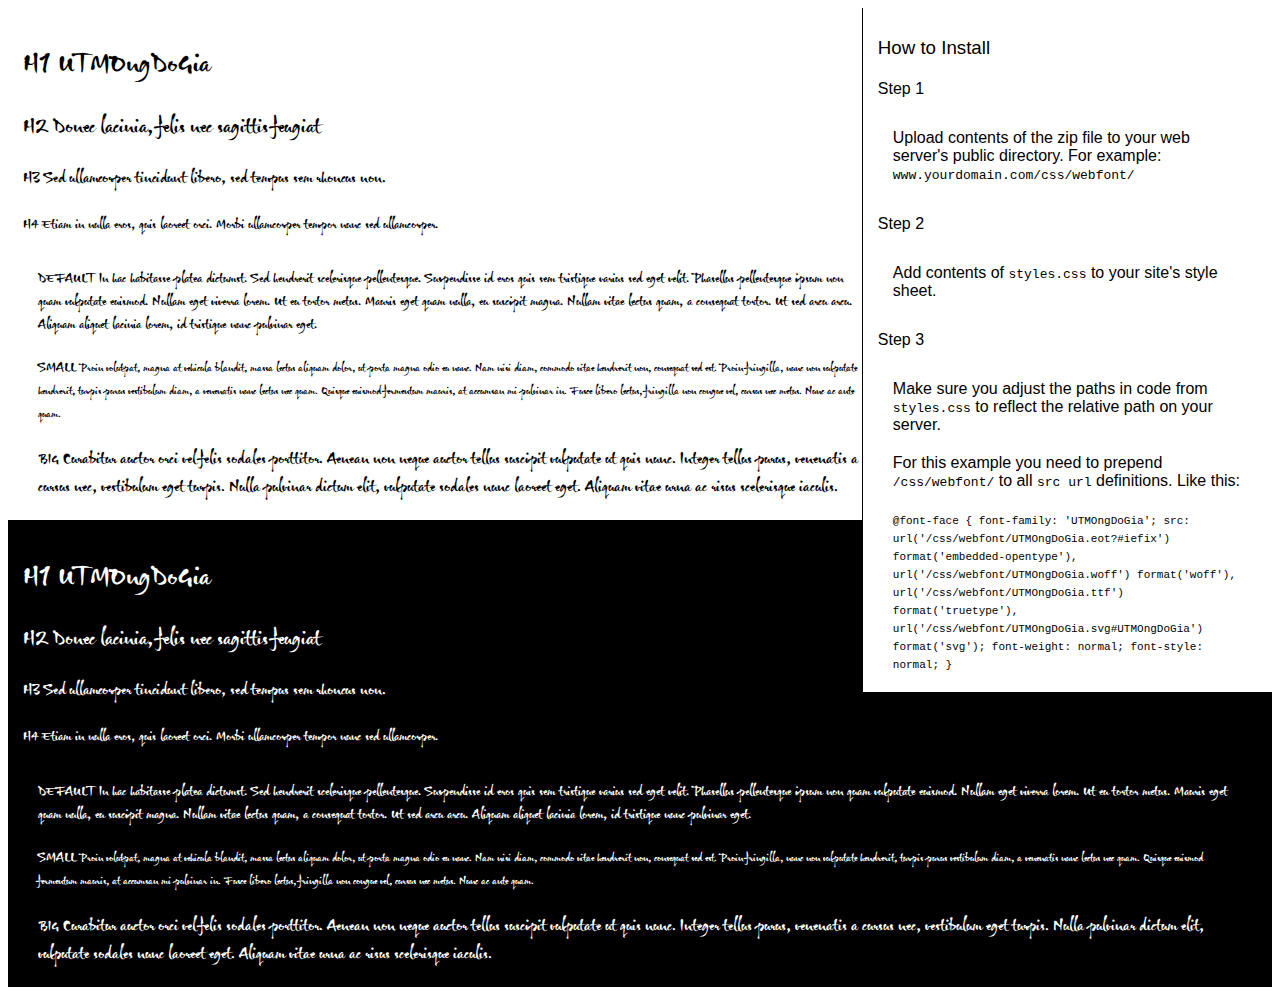
<file: css/fonts/UTMOngDoGia/preview.html>
<!DOCTYPE html>
<html>
<head>
<title>
UTMOngDoGia
 - Web font preview
</title>
<style type='text/css'>

@font-face {
  font-family: 'UTMOngDoGia';
  src: url('UTMOngDoGia.eot?#iefix') format('embedded-opentype'),  url('UTMOngDoGia.woff') format('woff'), url('UTMOngDoGia.ttf')  format('truetype'), url('UTMOngDoGia.svg#UTMOngDoGia') format('svg');
  font-weight: normal;
  font-style: normal;
}

body { font-family: 'UTMOngDoGia' !important; }
h1, h2, h3, h4 { font-weight: normal; }
.reg { color:black; background:white; }
.inverse { color:white; background:black; }
div { padding: 10px 15px; }
.right { background:white; width:30%; float: right; font-family: sans-serif; border: 1px solid black; border-width: 0 0 1px 1px;}
</style>
</head>
<body>
<div class='right'>
<h3>How to Install</h3>
<h4>Step 1</h4>
<div>
Upload contents of the zip file to your web server's public directory. For example:
<code>www.yourdomain.com/css/webfont/</code>
</div>
<h4>Step 2</h4>
<div>
Add contents of
<code>styles.css</code>
to your site's style sheet.
</div>
<h4>Step 3</h4>
<div>
Make sure you adjust the paths in code from
<code>styles.css</code>
to reflect the relative path on your server.
</div>
<div>
For this example you need to prepend
<code>/css/webfont/</code>
to all
<code>src url</code>
definitions. Like this:
</div>
<div>
<code style='font-size:11px;'>@font-face {
  font-family: 'UTMOngDoGia';
  src: url('/css/webfont/UTMOngDoGia.eot?#iefix') format('embedded-opentype'),  url('/css/webfont/UTMOngDoGia.woff') format('woff'), url('/css/webfont/UTMOngDoGia.ttf')  format('truetype'), url('/css/webfont/UTMOngDoGia.svg#UTMOngDoGia') format('svg');
  font-weight: normal;
  font-style: normal;
}</code>
</div>
</div>
<div class='reg'>
<h1>
H1
UTMOngDoGia
</h1>
<h2>
H2
Donec lacinia, felis nec sagittis feugiat
</h2>
<h3>
H3
Sed ullamcorper tincidunt libero, sed tempus sem rhoncus non.
</h3>
<h4>
H4
Etiam in nulla eros, quis laoreet orci. Morbi ullamcorper tempor nunc sed ullamcorper.
</h4>
<div>
DEFAULT
In hac habitasse platea dictumst. Sed hendrerit scelerisque pellentesque. Suspendisse id eros quis sem tristique varius sed eget velit. Phasellus pellentesque ipsum non quam vulputate euismod. Nullam eget viverra lorem. Ut eu tortor metus. Mauris eget quam nulla, eu suscipit magna. Nullam vitae lectus quam, a consequat tortor. Ut sed arcu arcu. Aliquam aliquet lacinia lorem, id tristique nunc pulvinar eget.
</div>
<div>
SMALL
<small>
Proin volutpat, magna at vehicula blandit, massa lectus aliquam dolor, ut porta magna odio eu nunc. Nam nisi diam, commodo vitae hendrerit non, consequat sed est. Proin fringilla, nunc non vulputate hendrerit, turpis purus vestibulum diam, a venenatis nunc lectus nec quam. Quisque euismod fermentum mauris, at accumsan mi pulvinar in. Fusce libero lectus, fringilla non congue vel, cursus nec metus. Nunc ac ante quam.
</small>
</div>
<div>
BIG
<big>
Curabitur auctor orci vel felis sodales porttitor. Aenean non neque auctor tellus suscipit vulputate ut quis nunc. Integer tellus purus, venenatis a cursus nec, vestibulum eget turpis. Nulla pulvinar dictum elit, vulputate sodales nunc laoreet eget. Aliquam vitae urna ac risus scelerisque iaculis.
</big>
</div>

</div>
<div class='inverse'>
<h1>
H1
UTMOngDoGia
</h1>
<h2>
H2
Donec lacinia, felis nec sagittis feugiat
</h2>
<h3>
H3
Sed ullamcorper tincidunt libero, sed tempus sem rhoncus non.
</h3>
<h4>
H4
Etiam in nulla eros, quis laoreet orci. Morbi ullamcorper tempor nunc sed ullamcorper.
</h4>
<div>
DEFAULT
In hac habitasse platea dictumst. Sed hendrerit scelerisque pellentesque. Suspendisse id eros quis sem tristique varius sed eget velit. Phasellus pellentesque ipsum non quam vulputate euismod. Nullam eget viverra lorem. Ut eu tortor metus. Mauris eget quam nulla, eu suscipit magna. Nullam vitae lectus quam, a consequat tortor. Ut sed arcu arcu. Aliquam aliquet lacinia lorem, id tristique nunc pulvinar eget.
</div>
<div>
SMALL
<small>
Proin volutpat, magna at vehicula blandit, massa lectus aliquam dolor, ut porta magna odio eu nunc. Nam nisi diam, commodo vitae hendrerit non, consequat sed est. Proin fringilla, nunc non vulputate hendrerit, turpis purus vestibulum diam, a venenatis nunc lectus nec quam. Quisque euismod fermentum mauris, at accumsan mi pulvinar in. Fusce libero lectus, fringilla non congue vel, cursus nec metus. Nunc ac ante quam.
</small>
</div>
<div>
BIG
<big>
Curabitur auctor orci vel felis sodales porttitor. Aenean non neque auctor tellus suscipit vulputate ut quis nunc. Integer tellus purus, venenatis a cursus nec, vestibulum eget turpis. Nulla pulvinar dictum elit, vulputate sodales nunc laoreet eget. Aliquam vitae urna ac risus scelerisque iaculis.
</big>
</div>

</div>
</body>
</html>
</file>
<file: css/style.css>
@import url('https://fonts.googleapis.com/css2?family=Dosis:wght@200;300;400;500;600&display=swap');


.red{
  border: 2px solid red;
}
.c,
.c5,
.c10,
.c15,
.c20,
.c30,
.c3,
.c2,
.c80 {
  clear: both;
}

.c {
  height: 0px;
}

.c3 {
  height: 3px;
}

.c4 {
  height: 4px;
}

.c5 {
  height: 5px;
}

.c10 {
  height: 10px;
}

.c15 {
  height: 15px;
}

.c20 {
  height: 20px;
}

.c30 {
  height: 30px;
}

.c50 {
  height: 50px;
}
:root{
    --peru: #a17736;
    --black:#222;
    --white:#fff;
    --light-black:#666;
    --light-white:#ccc;
    --light-bg:#f5f5f5;
    --dark-bg: rgba(0,0,0,.7);
    --border: .1rem solid #aaa;
    --box-shadow: 0 .5rem 1rem rgba(0,0,0,.1);
}

@font-face {
  font-family: FontBaker;
  src: url(/css/fonts/UTM-Duepuntozero.ttf);
}

* {

  /* font-family: 'Dosis', sans-serif; */
  margin: 0; padding: 0;
  text-decoration: none;
  border: none;
  box-sizing: border-box;
  outline: none;
  transition: all .4s cubic-bezier(0.43, 1.1, 0.62, 1.08);
  text-transform: capitalize;
}

* > img{
  user-select: none;
  pointer-events: none;
}

html{
  font-size: 62.5%;
  overflow-x: hidden;
  scroll-behavior: smooth;
  scroll-padding-top: 6rem;
}

html::-webkit-scrollbar{
  /* độ rộng thanh cuộn */
  width: .5rem;
}

html::-webkit-scrollbar-track{
  /* màu nền dưới thanh cuộn */
  background-color: var(--white);
}

html::-webkit-scrollbar-thumb{
  /* màu nền thanh cuộn */
  background-color: var(--black);
}

section{
  padding: 5rem 9%;
}

.header{
  padding-top: 2rem;
  padding-bottom: 2rem;
  display: flex;
  align-items: center;
  justify-content: space-between;
  box-shadow: var(--box-shadow);
  top: 0; left: 0;right: 0;
  background: var(--white);
  z-index: 1000;
  font-family: Arial, Helvetica, sans-serif;
}

.header .navbar{
  margin-left: 2rem;
}
.header .navbar a{
  font-size: 1.5rem;
  margin-left: 1.3rem;
  color: var(--light-black);
  text-transform: uppercase;
}

.header .navbar a:hover{
  color: var(--peru);
}

.icon-phone-search .shopping-cart{
  color: #979797;
  font-size: 1.5rem;
}


.icon-phone-search .phone{
  background-color: var(--peru);
  padding: 1rem 1rem;
  font-size: 1.5rem;
  border-radius: 5rem;
  color: #fff;
  margin-left: 1rem;
}

.icon-phone-search .search{
  background-color: #ccc;
  padding: 1rem 1rem;
  border-radius: 50%;
  color: #222;
  font-size: 1.5rem;
}

.icon-phone-search .search:hover{
  background: var(--peru);
  color: var(--white);
}

#menu-btn{
  font-size: 2.5rem;
  cursor: pointer;
  color: var(--black);
  display: none;
}

/* home */
.home{
  padding: 0;
}

.home .slide{
  min-height: 80vh;
  background-size: cover !important;
  position: relative;
}

.home .slide .content {
  text-align: left;
  width: 90rem; 
  padding: 20rem 20rem;
}

.home .slide .content h3{
  margin-bottom: 2rem;
  color: var(--white);
  font-size: 2rem;
}

.home .slide .content span{
  font-size: 1.5rem;
  color: var(--white);
}

.home-button a{
  padding: 1rem 2rem;
  border: .2rem solid var(--white);
  border-radius: 5rem;
  color: var(--white);
  font-size: 1.5rem;
}

.home-button a:hover{
  background-color: var(--peru);
  color: var(--white);
}

/* about section */
.about{
  background: #f5f0ea ;
}

.about .vote {
  display: flex;
  justify-content: space-between;
}

.about .vote .box{
  background-color: var(--white);
  padding: 2rem 3rem;
  display: flex;
  box-shadow: var(--box-shadow);
}

.about .vote .box:hover{
  transform: scale(1.1);
}

.about .vote .box .icon{
  font-size: 1.5rem;
  background-color: var(--white);
  border: .2rem solid var(--peru);
  margin-right: 1rem;
  padding: 1rem 1rem;
  border-radius: 50%;
  color: var(--peru);
  line-height: 1;
}

.about .vote .box .content h3{
  font-size: 1.5rem;
  text-transform: uppercase;
  color: var(--peru);
  margin-bottom: .8rem;
}

.about .vote .box .content span{
  font-size: 1.2rem;
  color: var(--black);
}

.image{
  width: 30%;
  height: 30rem;
  background-size: cover !important;
  position: relative;
}

.heading{
  text-align: center;
  justify-content: center;
  align-items: center;
}

.heading h3{
  font-family: fontBaker;
  font-size: 3rem;
  text-transform: none;
  color: var(--peru);
  margin-bottom: 1rem;
}

.heading span{
  font-size: 1.5rem;
}

.about .slide .image{
  height: 45rem;
  overflow: hidden;
  position: relative;
}

.about .slide .image img{
  height: 100%;
  width: 100%;
  object-fit: contain;
}


.lucky-baker{
  display: grid;
  grid-template-columns: 1fr 1fr;
  gap: 2rem;
}

.lucky-baker .content h1{
  color: var(--peru);
  font-size: 3rem;
  font-family: fontBaker;
  margin-bottom: 1.5rem;
}

.lucky-baker .content h3{
  color: var(--black);
  font-size: 1.5rem;
  font-family: Arial, Helvetica, sans-serif;
  margin-bottom: 2rem;
}


.lucky-baker .content span{
  color: var(--black);
  font-size: 1.5rem;
  font-family: Arial, Helvetica, sans-serif;
  margin-bottom: 2rem;
  line-height: 1.5;
}

.lucky-baker .video iframe{
  border-radius: .6rem;
}


/* product */
.product{
  height: 250rem;
}

.product-container .box img{
  width: 100%;
  height: 25rem;
}

.product .product-container{
  display: grid;
  grid-template-columns: 1fr 1fr 1fr 1fr;
  gap: 2rem;
}

.product .product-container .box .content{
  text-align: center;
  align-items: center;
  justify-content: center;
  margin-top: .5rem;
}

.product .product-container .box .price{
  text-align: center;
  align-items: center;
  justify-content: center;
  margin-top: .5rem;
  display: flex;
}

.product .product-container .box .price span{
  color: red;
  text-decoration:line-through;
  margin-left: 1rem;
  font-size: 1.2rem;
}

.product .product-container .box .content h3{
  font-size: 1.5rem;
  margin-bottom: .5rem;
}

.product .product-container .box .content span{
  font-size: 1.2rem;
  margin-bottom: .5rem;
}



/* responsive */
@media (max-width:1200px) {
    
  section{
      padding: 3rem 5%;
  }
}

@media (max-width:991px) {
    
  section{
      padding: 3rem 2rem;
  }

  html{
      font-size: 55%;
  }

}

@media (max-width:768px){

  .header .navbar{
      position: absolute;
      top: 99%; left: 0;right: 0;
      background-color: var(--white);
      border-top: var(--border); 
      clip-path: polygon(0 0, 100% 0, 100% 0, 0 0);
  }

  .header .navbar a{
      display: block;
      margin: 2rem;
  }

  .header .icon-phone-search .phone{
    display: none;
  }

  .header .icon-phone-search{
    margin-left: 6rem;
  }

  .header .navbar.active{
      clip-path: polygon(0 0, 100% 0, 100% 100%, 0% 100%);
  }

  #menu-btn{
      display: inline-block;
  }
  .fa-times{
      transform: rotate(180deg);
  }


}
/* màn di động từ 320-480 */ 
@media (max-width:450px) {

  html{
      font-size: 50%;
  }
}
</file>
<file: css/grid.css>
/*
  Simple Grid
  Learn More - http://dallasbass.com/simple-grid-a-lightweight-responsive-css-grid/
  Project Page - http://thisisdallas.github.com/Simple-Grid/
  Author - Dallas Bass
  Site - dallasbass.com
*/
*,
*:after,
*:before {
    -webkit-box-sizing: border-box;
    -moz-box-sizing: border-box;
    box-sizing: border-box;
}

body {
    margin: 0px;
}

[class*='cell-'] {
    float: left;
}

.grid {
    width: 100%;
    max-width: 1200px;
    margin: 0 auto;
}

.grid-no-overflow-hiden {
    width: 100%;
    max-width: 1200px;
    min-width: 755px;
    margin: 0 auto;
}

.grid:after {
    content: "";
    display: table;
    clear: both;
}

.grid-pad {
    padding-top: 0px;
    padding-left: 10px;
    /* grid-space to left */
    padding-right: 10px;
    /* grid-space to right: (grid-space-left - column-space) e.g. 20px-20px=0 */
}

.hide-on-pc {
    display: none;
}

.flex-container {
    padding: 0;
    margin: 0;
    display: -webkit-box;
    display: -moz-box;
    display: -ms-flexbox;
    display: -webkit-flex;
    display: flex;
    -webkit-flex-flow: row wrap;
    -ms-flex-flow: row wrap;
    -moz-flex-flow: row wrap;
    flex-flow: row wrap;
    width: 100%;
    justify-content: space-between
        /* space-around;*/
}

.flex-centered {
    justify-content: center;
}

.flex-container-round {
    justify-content: space-around;
}

.flex-space-between {
    justify-content: space-between;
}

.flex-flex-end {
    justify-content: flex-end;
}

.border-flex {
    border: solid 1px #e4e4e4;
    border-right: none;
    border-bottom: none;
}

.cell-1-1 {
    width: 100%;
}

.cell-1-5 {
    width: 19%;
    float: left;
}

.cell-2-5 {
    width: 40%;
}

.cell-3-5 {
    width: 60%;
}

.cell-4-5 {
    width: 80%;
}

.cell-1-6 {
    width: 17.5%;
}

.cell-2-6 {
    width: 35%;
}

.cell-4-6 {
    width: 64%;
}

.cell-5-6 {
    width: 81%;
}

.cell-1-7 {
    width: 13.8%;
}

.cell-1-8 {
    width: 11.3%;
}

.cell-1-3 {
    float: left;
    width: 32%;
}

.cell-2-3 {
    float: left;
    width: 65%;
}

.cell-1-4 {
    float: left;
    width: 23.5%;
}

.cell-2-4 {
    float: left;
    width: 50%;
}

.cell-3-4 {
    float: left;
    width: 74%;
}

.cell-1-2 {
    width: 49%;
}

.cell-info-1-2 {
    width: 48.5%;
}

.cell-footer-1-3 {
    width: 32.2%;
}

.cell-footer-1-4 {
    width: 23%;
}

.cell-footer-3-4 {
    width: 73%;
}

.cell-home-1-3 {
    width: 32%;
}

/* SPECIAL IN ALLIA HOLIDAY */
.cell-search-1-4 {
    float: left;
    width: 25.5%;
}

.cell-1-9 {
    width: 10%;
}


.cell-image {
    width: 36.9%;
}


/* .cell-image-left {
    width: 36.80781758957655%;

}

.cell-image-right {
    width: 62.64929424538545%;

}

.cell-image-left-con {
    width: 58.40554592720971%;
}

.cell-image-right-con {
    width: 40.38128249566724%;

} */

.cell-image-left {
    width: 36.55559%;

}

.cell-image-right {
    width: 62.64928%;

}

.cell-image-left-con {
    width: 58.40555%;
}

.cell-image-right-con {
    width: 40.58127%;

}

.cell-3-4-tour {
    width: 74.42857142857143%;
}

.cell-1-4-tour {
    width: 25.57142857142857%;
}

/* end */

.cell-home-2-3 {
    width: 65%;
}

.cell-home-1-4 {
    width: 22%;
}

.cell-home-1-5 {
    width: 15%;
}

.cell-1-10 {
    width: 10%;
}

.cell-2-10 {
    width: 20%;
}

.cell-3-10 {
    width: 30%;
}

.cell-4-10 {
    width: 40%;
}

.cell-5-10 {
    width: 50%;
}

.cell-6-10 {
    width: 60%;
}

.cell-7-10 {
    width: 70%;
}

.cell-8-10 {
    width: 80%;
}

.cell-9-10 {
    width: 90%;
}

.cell-1-12 {
    width: 8.33%;
}

.cell-2-12 {
    width: 16%;
}

.cell-3-12 {
    width: 23.5%;
}

.cell-4-12 {
    width: 29%;
}

.cell-5-12 {
    width: 41%;
}

.cell-6-12 {
    width: 50%;
}

.cell-7-12 {
    width: 57.5%;
}

.cell-8-12 {
    width: 70%;
}

.cell-9-12 {
    width: 74%;
}

.cell-10-12 {
    width: 83%;
}

.cell-11-12 {
    width: 91%;
}

.cell-news-1-3 {
    width: 32%;
}

.cell-news-2-3 {
    width: 65%;
}

.cell-news-1-4 {
    width: 25%;
}

.cell-news-3-4 {
    width: 75%;
}

.cell-pro-left {
    width: 55%;
}

.cell-pro-right {
    width: 42%;
}



@media handheld,
only screen and (max-width: 1200px) {
    .grid {
        max-width: 100%;
        min-width: 0;
        margin-left: 0px;
        margin-right: 0px;
        padding-left: 10px;
        padding-right: 10px;
        margin: 0 auto;
    }
}

@media handheld,
only screen and (max-width: 1115px) {
    .nav li a {
        padding: 0px 10px;
    }
}

@media handheld,
only screen and (max-width: 1024px) {
    .grid {
        max-width: 900px;
        min-width: 0;
        margin-left: 0px;
        margin-right: 0px;
        padding-left: 10px;
        padding-right: 10px;
        margin: 0 auto;
    }

    .box-filter .box-content-fillter {
        height: auto;
    }

    .pad-cell-1-1 {
        width: 100%;
    }

    .pad-cell-1-2 {
        width: 48%;
    }

    .pad-cell-2-3 {
        width: 70%;
    }

    .pad-cell-1-3 {
        width: 30%;
    }

    .pad-cell-1-4 {
        width: 22%;
    }

    .hide-on-pc {
        display: block;
    }

    .hide-on-pad {
        display: none;
    }

    .nav {
        display: none;
    }

    .menubar {
        text-align: right;

    }

    /*end pad s*/
}

@media handheld,
only screen and (max-width: 767px) {
    .grid {
        max-width: 100%;
        min-width: 0;
        margin-left: 0px;
        margin-right: 0px;
        padding-left: 10px;
        padding-right: 10px;
        margin: 0 auto;
    }

    .hide-on-pc {
        display: block;
    }

    .hide-on-pad {
        display: block;
    }

    .hide-on-tab {
        display: none;
    }

    .m-text-line-2 {
        overflow: hidden;
        text-overflow: ellipsis;
        display: -webkit-box;
        -webkit-line-clamp: 2;
        -webkit-box-orient: vertical;
    }

    .m-text-line-3 {
        overflow: hidden;
        text-overflow: ellipsis;
        display: -webkit-box;
        -webkit-line-clamp: 3;
        -webkit-box-orient: vertical;
    }

    .m-text-line-4 {
        overflow: hidden;
        text-overflow: ellipsis;
        display: -webkit-box;
        -webkit-line-clamp: 4;
        -webkit-box-orient: vertical;
    }

    .m-text-line-5 {
        overflow: hidden;
        text-overflow: ellipsis;
        display: -webkit-box;
        -webkit-line-clamp: 5;
        -webkit-box-orient: vertical;
    }

    .tab-cell-1-1 {
        width: 100%;
    }

    .tab-cell-1-2 {
        width: 48.5%;
    }

    .tab-cell-1-3 {
        width: 30%;
    }

    .tab-cell-1-4 {
        width: 22%;
    }

    .tab-cell-1-5 {
        width: 18%;
    }

    .tab-cell-7-12 {
        width: 55%;
    }

    .tab-cell-5-12 {
        width: 42%;
    }


    .form-dangky {
        padding: 20px;
    }

    .info-cat-intro {
        padding: 0px;
    }

    .info-cat-content {
        padding: 0px;
    }

    .info-cat-item {
        padding: 0px;
    }

    .cell-tab-1-3,
    .cell-tab-1-2 {
        width: 30%;
    }


    .cat-home-intro {
        padding: 0px;
    }

    .view-hover {
        display: none !important;
    }

    .addcart-btn {
        width: 100%;
        margin: 0px;
        margin-bottom: 10px;
        text-align: center;
    }

    .muangay-btn,
    .buy-now {
        width: 100%;
        margin: 0px;
        margin-bottom: 10px;
        text-align: center;
    }

    .tab-content {
        display: block;
    }

    .modal-box {
        width: 95%;
    }

    .form-dangky {
        padding: 0px;
    }

    .footer-white {
        padding: 10px;
    }

    .footer-title .fa {
        display: block;
    }

    .partner-padding {
        padding: 0;
    }

    .product-sub {
        padding: 0px;
    }

    .author-detail-content {
        margin-top: 0px;
    }

    .article-item-img {
        margin: 0px;
    }

    .lang-flag {

        width: 25px;
        height: 25px;

    }

    .slide-home-item {
        width: 100%;
        padding: 0px 20px;
    }

    .slide-home-item h2 {
        font-size: 26px;
    }

    .slide-home-desc {
        font-size: 16px;
    }

    .btn-next,
    .btn-prev {
        display: none;
    }

    /* end tab s  */
}

@media handheld,
only screen and (max-width: 579px) {
    .grid {
        max-width: 420px;
        min-width: 0;
        margin-left: 0px;
        margin-right: 0px;
        padding-left: 10px;
        padding-right: 10px;
        margin: 0 auto;
    }

    .bg-page {
        max-width: 420px !important;
    }

    [class*='mobile-col-'] {
        float: left;
        margin-left: 0px;
        margin-right: 0px;
        margin-top: 0px;
        margin-bottom: 10px;
        padding-left: 0px;
        padding-right: 10px;
        padding-bottom: 0px;
    }

    .hide-on-mobile {
        display: none !important;
    }

    .mobile-cell-1-1 {
        width: 100%;
    }

    .mobile-cell-1-2 {
        width: 48%;
    }

    .mobile-cell-1-3 {
        width: 32%;
    }

    .mobile-cell-2-3 {
        width: 62%;
    }

    .slide-text-box {
        width: 100%;
        padding: 10px;
    }

    .paging a {
        padding: 6px 5px;
        margin-right: 3px;
    }

    .tab-bottom-20 {
        margin-bottom: 20px;
    }

    .tab-bottom-30 {
        margin-bottom: 30px;
    }

    .info-home-content {
        display: none;

    }

    .catname-slide {
        font-size: 16px;
    }

}
</file>
<file: css/responsive.css>
/* Mobile & Table */
@media (max-width: 1023px) {}

/* Table */
@media (min-width: 740px) and (max-width: 1023px) {}

/* Table Lanscape */
@media only screen and (min-device-width : 768px) and (max-device-width : 1024px) and (orientation : landscape) {}

/* Mobile */

@media (max-width: 739px) {
    .homeinfo-wrapper {
        padding: 25px 0;
    }

    .view-more {
        margin: 20px 0;
    }


    .homeservice-wrapper {
        padding: 40px 0;
    }

    .homecat-title, .homecat-title--spc {
        font-size: 22px;
    }

    .homeservice-item__name {
        padding: 15px 8px;
        font-size: 14px;
    }

    .homeduan-wrapper {
        padding: 35px 0;
    }

    .homeduan-item {
        width: 50%;
    }

    .homecat-intro {
        margin-bottom: 25px;
    }


    .footer-block {
        padding-left: 0;
    }

    .footer-main {
        padding: 35px 0 20px;
    }

    .footer-title {
        font-size: 16px;
    }

    .logo-footer {
        max-width: 150px;
        margin-bottom: 20px;
    }

    .title-page {
        font-size: 22px;
    }
}

/* Ipad pro */


@media only screen and (min-device-width: 1024px) and (max-device-height: 1366px) and (-webkit-min-device-pixel-ratio: 2) and (orientation: portrait) {}


/* PC LARGE */

@media (min-width: 1919px) {
    .grid {
        width: 100%;
        max-width: 1400px;
        margin: 0 auto;
    }
}
</file>
<file: css/font.css>
/*
@font-face {
    font-family: Lato-B;
    src: url('fonts/Lato-Bold.eot');
    src: url('fonts/Lato-Bold.eot?#iefix') format('embedded-opentype'),  url('fonts/Lato-Bold.woff') format('woff'),  url('fonts/Lato-Bold.ttf') format('truetype'),  url('fonts/Lato-Bold.svg') format('svg');
    font-weight: normal;
    font-style: normal;
}
@font-face {
    font-family: Lato;
    src: url('fonts/Lato-Regular.eot');
    src: url('fonts/Lato-Regular.eot?#iefix') format('embedded-opentype'),  url('fonts/Lato-Regular.woff') format('woff'),  url('fonts/Lato-Regular.ttf') format('truetype'),  url('fonts/Lato-Regular.svg') format('svg');
    font-weight: normal;
    font-style: normal;
}
*/

@font-face {
    font-family: Muli;
    src: url('fonts/Muli-Regular.ttf');
    font-display: swap;
}

@font-face {
    font-family: Muli-EXB;
    src: url('fonts/Muli-ExtraBold.ttf');
    font-display: swap;
}



@font-face {
    font-family: Muli-B;
    src: url('fonts/Muli-Bold.ttf');
    font-display: swap;
}

@font-face {
    font-family: Muli-L;
    src: url('fonts/Muli-Bold.ttf');
    font-display: swap;
}

@font-face {
    font-family: exo-b;
    src: url('fonts/Exo-Bold.ttf');

}

@font-face {
    font-family: exo-m;
    src: url('fonts/Exo-SemiBold.ttf');

}

@font-face {
    font-family: exo;
    src: url('fonts/Exo-Medium.ttf');

}

@font-face {
    font-family: R-b;
    src: url('fonts/Roboto-Bold.ttf');
    font-display: swap;
}

@font-face {
    font-family: R-m;
    src: url('fonts/Roboto-Medium.ttf');
    font-display: swap;
}

@font-face {
    font-family: R-r;
    src: url('fonts/Roboto-Regular.ttf');
    font-display: swap;
}

@font-face {
    font-family: Roboto-L;
    src: url('fonts/RobotoCondensed-Light.ttf');
    font-display: swap;

}

@font-face {
    font-family: Roboto-B;
    src: url('fonts/RobotoCondensed-Bold.eot');
    src: url('fonts/RobotoCondensed-Bold.eot?#iefix') format('embedded-opentype'), url('fonts/RobotoCondensed-Bold.woff') format('woff'), url('fonts/RobotoCondensed-Bold.ttf') format('truetype'), url('fonts/RobotoCondensed-Bold.svg') format('svg');
    font-weight: normal;
    font-style: normal;
    font-display: swap;
}

@font-face {
    font-family: Roboto;
    src: url('fonts/Roboto-Regular.eot');
    src: url('fonts/Roboto-Regular.eot?#iefix') format('embedded-opentype'), url('fonts/Roboto-Regular.woff') format('woff'), url('fonts/Roboto-Regular.ttf') format('truetype'), url('fonts/Roboto-Regular.svg') format('svg');
    font-weight: normal;
    font-style: normal;
    font-display: swap;
}

@font-face {
    font-family: Roboto-R;
    src: url('fonts/RobotoCondensed-Regular.eot');
    src: url('fonts/RobotoCondensed-Regular.eot?#iefix') format('embedded-opentype'), url('fonts/RobotoCondensed-Regular.woff') format('woff'), url('fonts/RobotoCondensed-Regular.ttf') format('truetype'), url('fonts/RobotoCondensed-Regular.svg') format('svg');
    font-weight: normal;
    font-style: normal;
    font-display: swap;
}

@font-face {
    font-family: 'LG-B';
    src: url('fonts/utm-bryantlg-b.eot');
    src: local('â˜º'), url('fonts/utm-bryantlg-b.woff') format('woff'), url('fonts/utm-bryantlg-b.ttf') format('truetype'), url('fonts/utm-bryantlg-b.svg') format('svg');
    font-weight: normal;
    font-style: normal;
    font-display: swap;
}


@font-face {
    font-family: Hel-B;
    src: url('fonts/HelveticaNeue-Bold.eot');
    src: url('fonts/HelveticaNeue-Bold.eot?#iefix') format('embedded-opentype'), url('fonts/HelveticaNeue-Bold.woff') format('woff'), url('fonts/HelveticaNeue-Bold.ttf') format('truetype'), url('fonts/HelveticaNeue-Bold.svg') format('svg');
    font-weight: normal;
    font-style: normal;
    font-display: swap;
}

@font-face {
    font-family: Hel;
    src: url('fonts/HelveticaNeue.eot');
    src: url('fonts/HelveticaNeue.eot?#iefix') format('embedded-opentype'), url('fonts/HelveticaNeue.woff') format('woff'), url('fonts/HelveticaNeue.ttf') format('truetype'), url('fonts/HelveticaNeue.svg') format('svg');
    font-weight: normal;
    font-style: normal;
    font-display: swap;
}

@font-face {
    font-family: Hel-M;
    src: url('fonts/HelveticaNeue-Medium.eot');
    src: local('☺'), url('fonts/HelveticaNeue-Medium.woff') format('woff'), url('fonts/HelveticaNeue-Medium.ttf') format('truetype'), url('fonts/HelveticaNeue-Medium.svg') format('svg');
    font-weight: normal;
    font-style: normal;
    font-display: swap;
}
</file>
